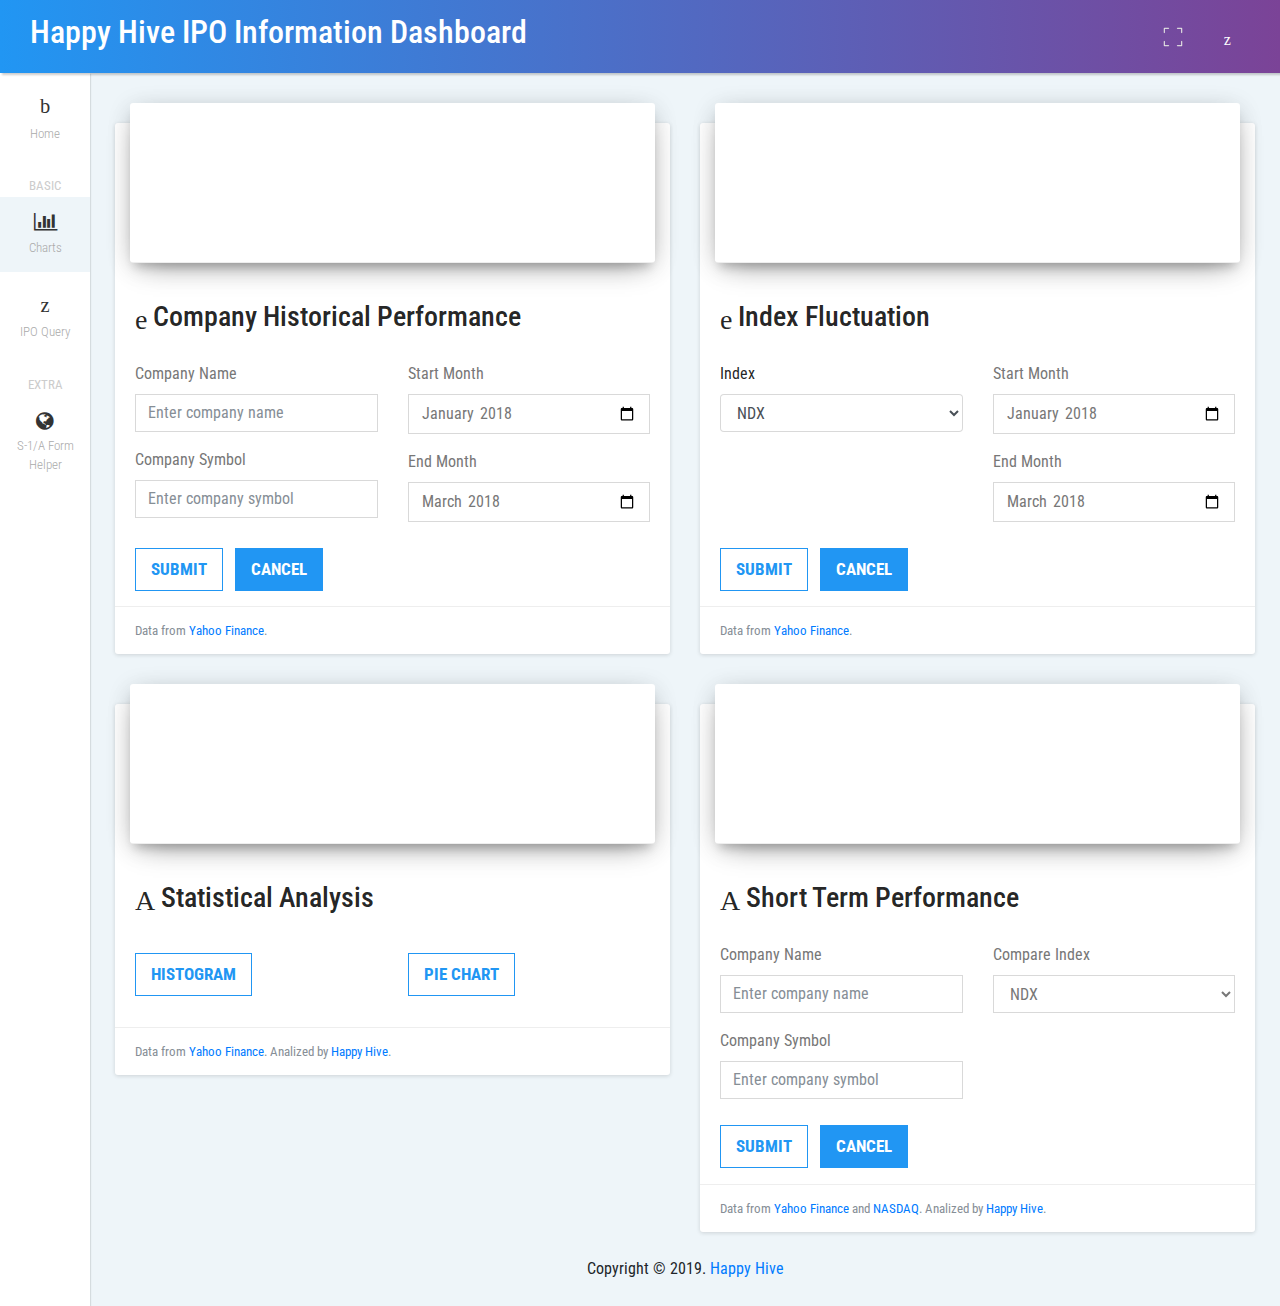
<file: chart.html>
<!DOCTYPE html>
<html>

<head>
    
    <meta charset="utf-8">
    <meta http-equiv="X-UA-Compatible" content="IE=edge">
    <meta name="description" content="">
    <meta name="viewport" content="width=device-width, initial-scale=1">
    <meta name="robots" content="all,follow">

    <title>Charts </title>
    <link rel="shortcut icon" href="img/happy-icon.jpg">
    
    <!-- global stylesheets -->
    <link href="https://fonts.googleapis.com/css?family=Roboto+Condensed" rel="stylesheet">
    <link rel="stylesheet" href="css/bootstrap.min.css">
    <link rel="stylesheet" href="font-awesome-4.7.0/css/font-awesome.min.css">
    <link rel="stylesheet" href="css/font-icon-style.css">
    <link rel="stylesheet" href="css/style.default.css" id="theme-stylesheet">

    <!-- Core stylesheets -->
    <link rel="stylesheet" href="css/ui-elements/card.css">
    <link rel="stylesheet" href="css/style.css">
</head>

<body> 

<!--====================================================
                         MAIN NAVBAR
======================================================-->        
    <header class="header">
        <nav class="navbar navbar-expand-lg ">
            <div class="search-box">
                <button class="dismiss"><i class="icon-close"></i></button>
                <form id="searchForm" action="#" role="search">
                    <input type="search" placeholder="Search Now" class="form-control">
                </form>
            </div>
            <div class="container-fluid ">
                <div class="navbar-holder d-flex align-items-center justify-content-between">
                    <div class="navbar-header">
                        <h2 href="index.html" style="float: left">
                            Happy Hive IPO Information Dashboard
                        </h2>
                    </div>
                </div>
                <ul class="nav-menu list-unstyled d-flex flex-md-row align-items-md-center">
                    <!-- Expand-->
                    <li class="nav-item d-flex align-items-center full_scr_exp"><a class="nav-link" href="#"><img src="img/expand.png" onclick="toggleFullScreen(document.body)" class="img-fluid" alt=""></a></li>
                    <!-- Search-->
                    <li class="nav-item d-flex align-items-center"><a id="search" class="nav-link" href="#"><i class="icon-search"></i></a></li>
                </ul> 
            </div>
        </nav>
    </header>

<!--====================================================
                        PAGE CONTENT
======================================================-->
    <div class="page-content d-flex align-items-stretch">

        <!--***** SIDE NAVBAR *****-->
        <nav class="side-navbar shrinked">
            
            <!-- Sidebar Navidation Menus-->
            <ul class="list-unstyled">
                <li> <a href="index.html"><i class="icon-home"></i>Home</a></li>
            </ul>
            <span class="heading">Basic</span>
            <ul class="list-unstyled">
                <li class="active"> <a href="chart.html"> <i class="fa fa-bar-chart"></i>Charts </a></li>
                <li> <a href="IPOQuery.html"> <i class="icon-search"></i>IPO Query </a></li> 
            </ul>
            <span class="heading">Extra</span>
            <ul class="list-unstyled"> 
                <li><a href="S1FormHelper.html"><i class="fa fa-globe"></i>S-1/A Form Helper </a></li>
            </ul>
        </nav>

        <div class="content-inner active">
            
            <!--***** REPORT-1 *****-->     
            <div class="row" id="report1">
                
                <!--Stock Historical performance-->
                <div class="col-md-6">
                    <div class="card card-c1">
                        <div id="chart3_container" class="card-header card-chart" data-background-color="orange">
                            <!--
                            <canvas class="ct-chart" id="myChart3" height="250"></canvas>
                            -->
                        </div>
                        <div class="card-content">
                            <br>
                            <h3 class="title"><i class="icon-presentation"></i> Company Historical Performance</h3>
                            <br>
                            <form>
                                <div class="row">
                                    <div class="col-md-6">
                                        <div class="form-group">
                                            <label for="companyNameChart3">Company Name</label>
                                            <input type="companyNameChart3" class="form-control" id="companyNameChart3" placeholder="Enter company name">
                                        </div>
                                        <div class="form-group">
                                            <label for="companySymbolChart3">Company Symbol</label>
                                            <input type="companySymbolChart3" class="form-control" id="companySymbolChart3" placeholder="Enter company symbol">
                                        </div>         
                                    </div>
                                    <div class="col-md-6">
                                        <div class="form-group">
                                            <label for="startMonthChart3">Start Month</label>
                                            <input class="form-control" type="month" value="2018-01" id="startMonthChart3">
                                        </div>
                                        <div class="form-group">
                                            <label for="endMonthChart3">End Month</label>
                                            <input class="form-control" type="month" value="2018-03" id="endMonthChart3">
                                        </div>
                                    </div>
                                </div> 
                                <button type="button" class="btn btn-general btn-blue mr-2" onclick="checkFormChart3()">Submit</button>  
                                <button type="reset" class="btn btn-general btn-white">Cancel</button>
                            </form>
                        </div>
                        <div class="card-footer">
                            <div id="txtHint">
                                <small class="form-text text-muted">
                                    Data from <a href="https://finance.yahoo.com/" target="_blank">Yahoo Finance</a>.
                                </small>
                            </div>
                        </div>
                    </div>
                </div>
                
                <!--index chart-->
                <div class="col-md-6">
                    <div class="card card-c1">
                        <div id="chart1_container" class="card-header card-chart" data-background-color="orange">
                            <!--
                            <canvas class="ct-chart" id="myChart1" height="250"></canvas>
                            -->
                        </div>
                        <div class="card-content">
                            <br>
                            <h3 class="title"><i class="icon-presentation"></i> Index Fluctuation</h3>
                            <br>
                            <form>
                                <div class="row">
                                    <div class="col-md-6">
                                        <label for="chooseIndexChart1">Index</label>
                                        <select class="form-control" id="chooseIndexChart1">
                                            <option value="NDX">NDX</option>
                                            <option value="GSPC">GSPC</option>
                                            <option value="Both">Both</option>
                                        </select> 
                                    </div>
                                    <div class="col-md-6">
                                        <div class="form-group">
                                            <label for="startMonthChart1">Start Month</label>
                                            <input class="form-control" type="month" value="2018-01" id="startMonthChart1">
                                        </div>
                                        <div class="form-group">
                                            <label for="endMonthChart1">End Month</label>
                                            <input class="form-control" type="month" value="2018-03" id="endMonthChart1">
                                        </div>
                                    </div>
                                </div> 
                                <button type="button" class="btn btn-general btn-blue mr-2" onclick="checkFormChart1()">Submit</button>  
                                <button type="reset" class="btn btn-general btn-white">Cancel</button>
                            </form>
                        </div>
                        <div class="card-footer">
                            <div id="txtHint">
                                <small class="form-text text-muted">
                                    Data from <a href="https://finance.yahoo.com/" target="_blank">Yahoo Finance</a>.
                                </small>
                            </div>
                        </div>
                    </div>
                </div>
                
            </div>
            
            <!--***** REPORT-2 *****-->     
            <div class="row" id="report2">
                
                <!--static charts-->
                <div class="col-md-6">
                    <div class="card card-c1">
                        <div class="card-header card-chart" data-background-color="orange" id="staticChart_container">
                            <!--
                            <canvas class="ct-chart" id="staticChart" height="250"></canvas>
                            -->
                        </div>
                        <div class="card-content">
                            <br>
                            <h3 class="title"><i class="icon-page"></i> Statistical Analysis</h3>
                            <br>
                            
                            <div class="row">
                                <div class="col-md-6">
                                    <div class="form-group">
                                        <button type="button" class="btn btn-general btn-blue mr-2" id="HistogramChart" onclick="drawGroupedBarChart()">Histogram</button>   
                                    </div>       
                                </div>
                                <div class="col-md-6">
                                    <div class="form-group">
                                        <button type="button" class="btn btn-general btn-blue mr-2" id="PieChart" onclick="drawPieChart()">Pie Chart</button> 
                                    </div>
                                </div>
                            </div> 
                            
                        </div>
                        <div class="card-footer">
                            <div id="txtHint">
                                <small class="form-text text-muted">
                                    Data from <a href="https://finance.yahoo.com/" target="_blank">Yahoo Finance</a>. Analized by <a href="index.html" target="_blank">Happy Hive</a>.
                                </small>
                            </div>
                        </div>
                    </div>
                </div>
                
                <!--short term performance chart-->
                <div class="col-md-6">
                    <div class="card card-c1">
                        <div class="card-header card-chart" id="chart2_container" data-background-color="orange">
                            <!--
                            <canvas class="ct-chart" id="myChart2" height="250"></canvas>
                            -->
                        </div>
                        <div class="card-content">
                            <br>
                            <h3 class="title"><i class="icon-page"></i> Short Term Performance</h3>
                            <br>
                            <form>
                                <div class="row">
                                    <div class="col-md-6">
                                        <div class="form-group">
                                            <label for="companyNameChart2">Company Name</label>
                                            <input type="companyNameChart2" class="form-control" id="companyNameChart2" placeholder="Enter company name">
                                        </div>
                                        <div class="form-group">
                                            <label for="companySymbolChart2">Company Symbol</label>
                                            <input type="companySymbolChart2" class="form-control" id="companySymbolChart2" placeholder="Enter company symbol">
                                        </div>         
                                    </div>
                                    <div class="col-md-6">
                                        <div class="form-group">
                                            <label for="chooseIndexChart2">Compare Index</label>
                                            <select class="form-control" id="chooseIndexChart2">
                                                <option value="NDX">NDX</option>
                                                <option value="GSPC">GSPC</option>
                                                <option value="Both">Both</option>
                                            </select>
                                        </div>
                                    </div>
                                </div> 
                                <button type="button" class="btn btn-general btn-blue mr-2" onclick="checkFormChart2()">Submit</button>  
                                <button type="reset" class="btn btn-general btn-white">Cancel</button>
                            </form>
                            <div class="row">
                                <div class="col-md-12" id="resultTable_container">
                                    
                                </div>
                            </div>
                        </div>
                        <div class="card-footer">
                            <div id="txtHint">
                                <small class="form-text text-muted">
                                    Data from <a href="https://finance.yahoo.com/" target="_blank">Yahoo Finance</a> and <a href="https://www.nasdaq.com/" target="_blank">NASDAQ</a>. Analized by <a href="index.html" target="_blank">Happy Hive</a>.
                                </small>
                            </div>
                        </div>
                    </div>
                </div>
                
            </div>
 
            <!--***** FOOTER *****-->    
            <div class="row">
                <center style="width: 100%">Copyright © 2019. <a href="index.html">Happy Hive</a></center>
            </div>
        </div>
    </div> 

    <!--Global Javascript -->
    <script src="js/jquery.min.js"></script>
    <script src="js/popper/popper.min.js"></script>
    <script src="js/tether.min.js"></script>
    <script src="js/bootstrap.min.js"></script>
    <script src="js/jquery.cookie.js"></script>
    <script src="js/jquery.validate.min.js"></script> 
    <script src="js/chart.min.js"></script> 
    <script src="js/front.js"></script> 
    
    <!--Core Javascript -->
    <script src="js/mychart.js"></script>
    <script src="js/myStaticCharts.js"></script>
    
</body>

</html>
</file>
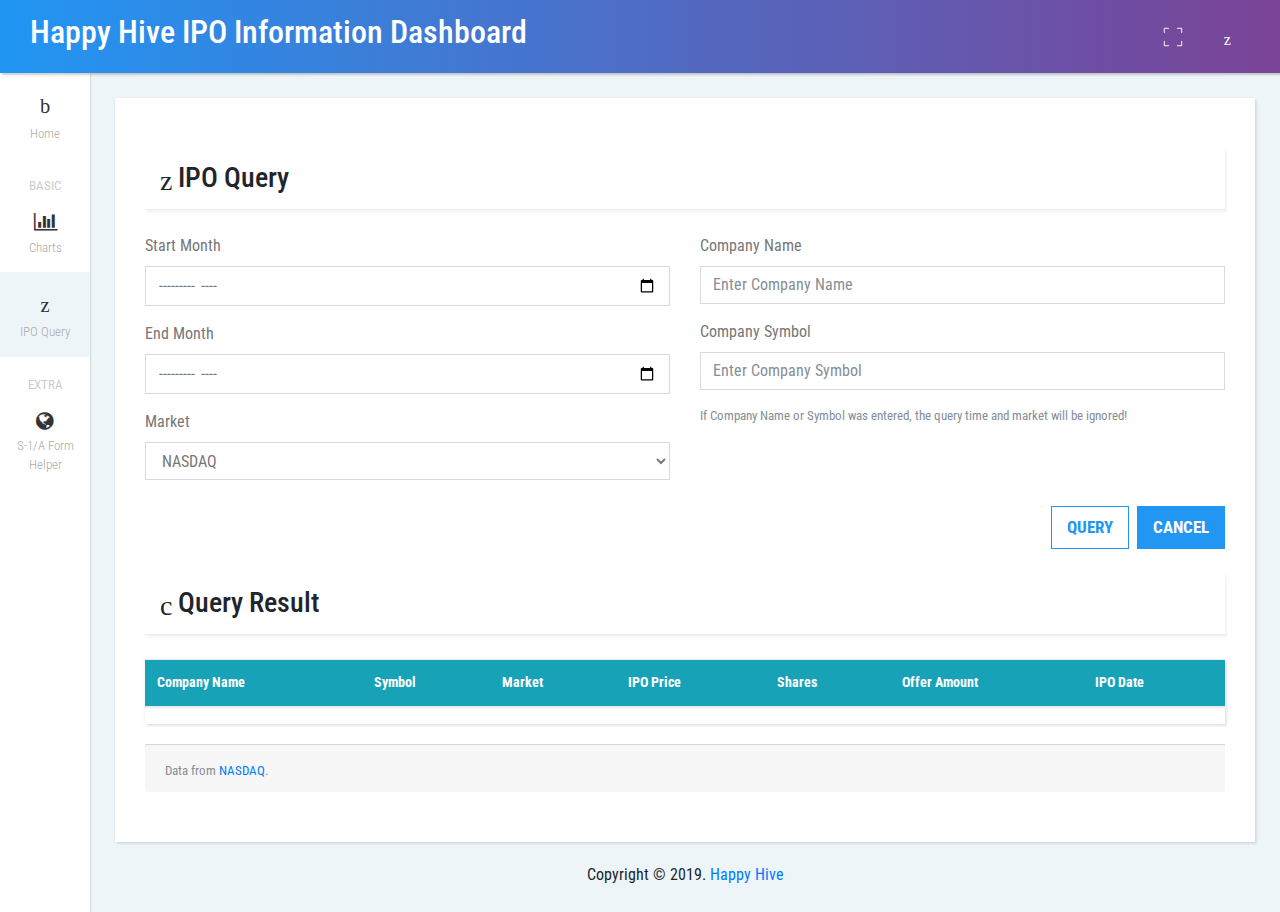
<file: IPOQuery.html>
<!DOCTYPE html>
<html>

<head>
    
    <meta charset="utf-8">
    <meta http-equiv="X-UA-Compatible" content="IE=edge">
    <meta name="description" content="">
    <meta name="viewport" content="width=device-width, initial-scale=1">
    <meta name="robots" content="all,follow">

    <title>IPO Query</title>
    <link rel="shortcut icon" href="img/happy-icon.jpg">
    
    <!-- global stylesheets -->
    <link href="https://fonts.googleapis.com/css?family=Roboto+Condensed" rel="stylesheet">
    <link rel="stylesheet" href="css/bootstrap.min.css">
    <link rel="stylesheet" href="font-awesome-4.7.0/css/font-awesome.min.css">
    <link rel="stylesheet" href="css/font-icon-style.css">
    <link rel="stylesheet" href="css/style.default.css" id="theme-stylesheet">

    <!-- Core stylesheets -->
    <link rel="stylesheet" href="css/form.css">
</head>

<body> 
<!--====================================================
                         MAIN NAVBAR
======================================================-->        
    <header class="header">
        <nav class="navbar navbar-expand-lg ">
            <div class="search-box">
                <button class="dismiss"><i class="icon-close"></i></button>
                <form id="searchForm" action="#" role="search">
                    <input type="search" placeholder="Search Now" class="form-control">
                </form>
            </div>
            <div class="container-fluid ">
                <div class="navbar-holder d-flex align-items-center justify-content-between">
                    <div class="navbar-header">
                        <h2 href="index.html" style="float: left">
                            Happy Hive IPO Information Dashboard
                        </h2>
                    </div>
                </div>
                <ul class="nav-menu list-unstyled d-flex flex-md-row align-items-md-center">
                    <!-- Expand-->
                    <li class="nav-item d-flex align-items-center full_scr_exp"><a class="nav-link" href="#"><img src="img/expand.png" onclick="toggleFullScreen(document.body)" class="img-fluid" alt=""></a></li>
                    <!-- Search-->
                    <li class="nav-item d-flex align-items-center"><a id="search" class="nav-link" href="#"><i class="icon-search"></i></a></li>
                </ul> 
            </div>
        </nav>
    </header>

<!--====================================================
                        PAGE CONTENT
======================================================-->
    <div class="page-content d-flex align-items-stretch">

        <!--***** SIDE NAVBAR *****-->
        <nav class="side-navbar shrinked">
            
            <!-- Sidebar Navidation Menus-->
            <ul class="list-unstyled">
                <li> <a href="index.html"><i class="icon-home"></i>Home</a></li>
            </ul>
            <span class="heading">Basic</span>
            <ul class="list-unstyled">
                <li> <a href="chart.html"> <i class="fa fa-bar-chart"></i>Charts </a></li>
                <li class="active"> <a href="IPOQuery.html"> <i class="icon-search"></i>IPO Query </a></li> 
            </ul>
            <span class="heading">Extra</span>
            <ul class="list-unstyled"> 
                <li><a href="S1FormHelper.html"><i class="fa fa-globe"></i>S-1/A Form Helper </a></li>
            </ul>
        </nav>

        <div class="content-inner active">
            
            <!--***** USER INFO *****-->
            <div class="card form" id="form1">
                <div class="card-header">
                    <h3><i class="icon-search"></i> IPO Query</h3>
                </div>
                <br>
                <form>
                    <div class="row">
                        <div class="col-md-6">
                            <div class="form-group">
                                <label for="startMonth">Start Month</label>
                                <input class="form-control" type="month" value="" id="startMonth">
                            </div>
                            <div class="form-group">
                                <label for="endMonth">End Month</label>
                                <input class="form-control" type="month" value="" id="endMonth">
                            </div>
                            <div class="form-group">
                                <label for="name">Market</label>
                                <select class="form-control" id="market">
                                    <option value="NASDAQ">NASDAQ</option>
                                    <option value="NASDAQ Capital">NASDAQ Capital</option>
                                    <option value="NASDAQ Global">NASDAQ Global</option>
                                    <option value="NASDAQ Global Select">NASDAQ Global Select</option>
                                    <option value="NYSE">NYSE</option>
                                    <option value="NYSE MKT">NYSE MKT</option>
                                    <option value="NYSE Arca">NYSE Arca</option>
                                    <option value="All">All Markets</option>
                                </select>
                            </div>
                        </div>
                        <div class="col-md-6"> 
                            <div class="form-group">
                                <label for="companyName">Company Name</label>
                                <input type="companyName" class="form-control" id="companyName" placeholder="Enter Company Name">
                            </div> 
                            <div class="form-group">
                                <label for="companySymbol">Company Symbol</label>
                                <input type="companySymbol" class="form-control" id="companySymbol" placeholder="Enter Company Symbol">
                            </div>
                            <small class="form-text text-muted">If Company Name or Symbol was entered, the query time and market will be ignored!</small>
                        </div>
                    </div> 
                    <button type="reset" class="btn btn-general btn-white" style="float: right">Cancel</button> 
                    <button type="button" class="btn btn-general btn-blue mr-2" style="float: right" onclick="checkForm()">Query</button>  
                </form>
                <br>
                <div class="card-header">
                    <h3><i class="icon-list"></i> Query Result</h3>
                </div>
                <div class="row mt-4">
                    <div class="col-md-12">
                        <div class="card card-c2">
                            <table id="info_table" class="table table-hover">
                                <thead>
                                    <tr class="bg-info text-white">
                                        <th>Company Name</th>
                                        <th>Symbol</th>
                                        <th>Market</th> 
                                        <th>IPO Price</th>
                                        <th>Shares</th>
                                        <th>Offer Amount</th>
                                        <th>IPO Date</th>
                                    </tr>
                                </thead>
                                <tbody id="query_result">
                                </tbody>
                            </table>
                        </div>
                    </div>
                </div> 
                <div class="card-footer">
                    <div id="txtHint">
                        <small class="form-text text-muted">
                            Data from <a href="https://www.nasdaq.com/" target="_blank">NASDAQ</a>.
                        </small>
                    </div>
                </div>
            </div>
            <!--***** REPORT-2 *****-->     
            <div class="row" id="report2">
                <div class="col-md-12">
                    
                </div>
            </div>
            
            <!--***** FOOTER *****-->    
            <div class="row">
                <center style="width: 100%">Copyright © 2019. <a href="index.html">Happy Hive</a></center>
            </div>
        </div>
    </div> 

    <!--Global Javascript -->
    <script src="js/jquery.min.js"></script>
    <script src="js/popper/popper.min.js"></script>
    <script src="js/tether.min.js"></script>
    <script src="js/bootstrap.min.js"></script>
    <script src="js/jquery.cookie.js"></script>
    <script src="js/jquery.validate.min.js"></script> 
    <script src="js/chart.min.js"></script> 
    <script src="js/front.js"></script> 

    <!--Core Javascript -->
    <script src="js/myIPOQuery.js"></script>
    
</body>

</html>
</file>
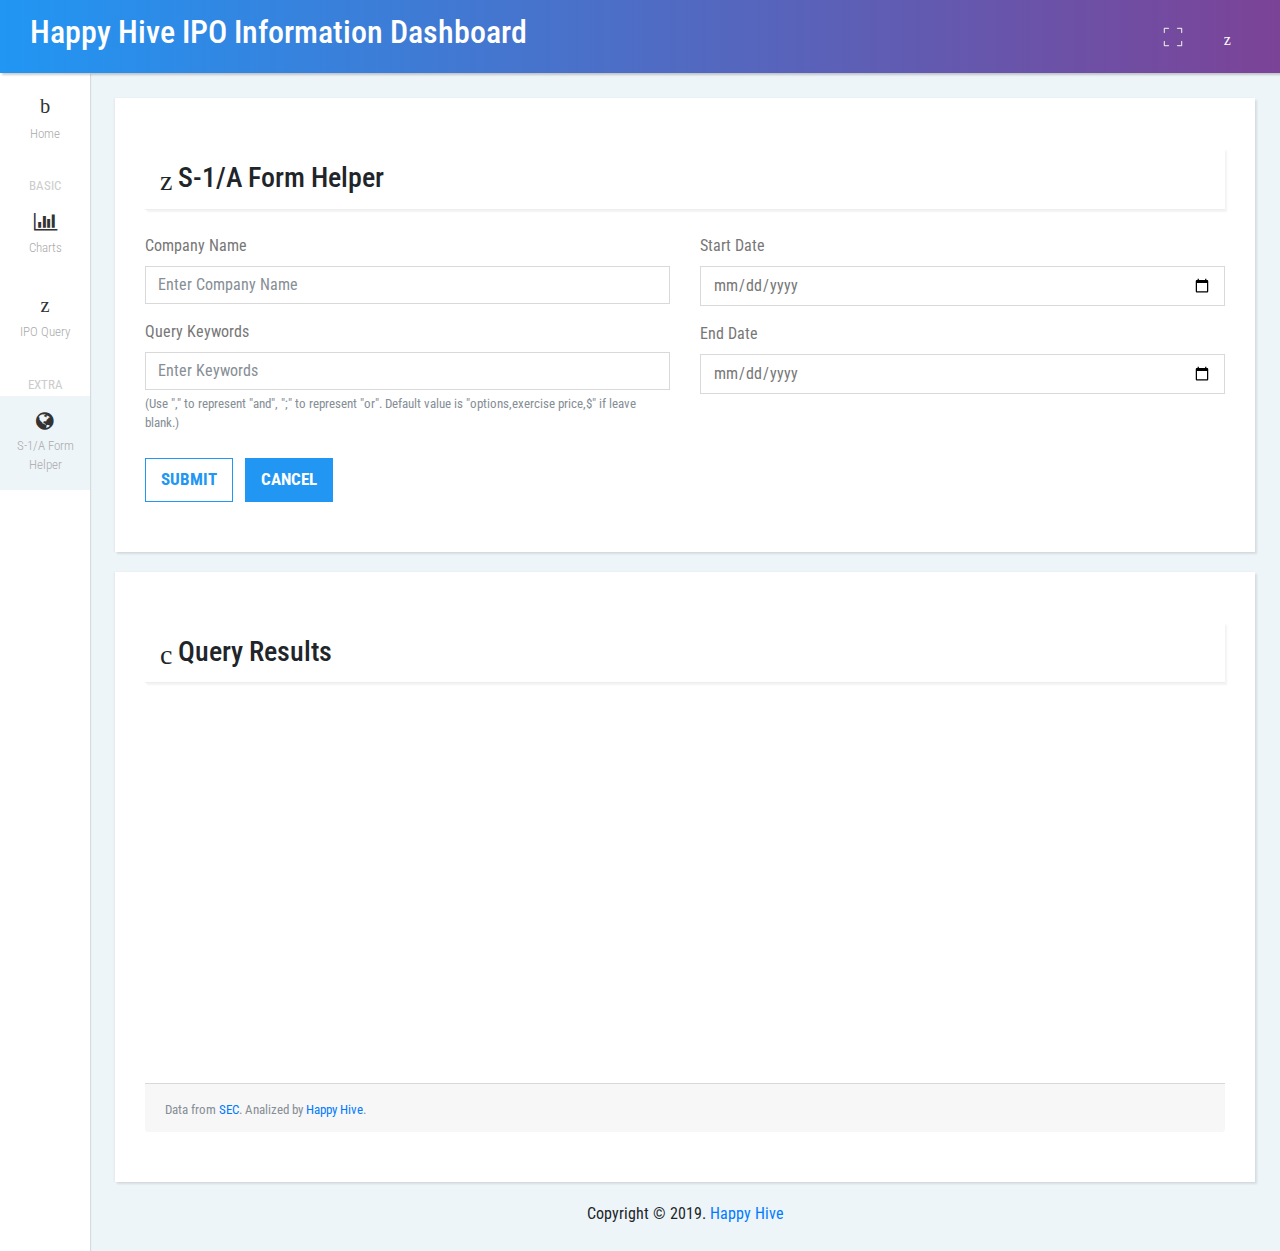
<file: S1FormHelper.html>
<!DOCTYPE html>
<html>

<head>
    
    <meta charset="utf-8">
    <meta http-equiv="X-UA-Compatible" content="IE=edge">
    <meta name="description" content="">
    <meta name="viewport" content="width=device-width, initial-scale=1">
    <meta name="robots" content="all,follow">

    <title>S-1/A Form Helper</title>
    <link rel="shortcut icon" href="img/happy-icon.jpg">
    
    <!-- global stylesheets -->
    <link href="https://fonts.googleapis.com/css?family=Roboto+Condensed" rel="stylesheet">
    <link rel="stylesheet" href="css/bootstrap.min.css">
    <link rel="stylesheet" href="font-awesome-4.7.0/css/font-awesome.min.css">
    <link rel="stylesheet" href="css/font-icon-style.css">
    <link rel="stylesheet" href="css/style.default.css" id="theme-stylesheet">

    <!-- Core stylesheets -->
    <link rel="stylesheet" href="css/form.css">
    <link rel="stylesheet" href="css/ui-elements/card.css">
</head>

<body>
    
<!--====================================================
                         MAIN NAVBAR
======================================================-->        
    <header class="header">
        <nav class="navbar navbar-expand-lg ">
            <div class="search-box">
                <button class="dismiss"><i class="icon-close"></i></button>
                <form id="searchForm" action="#" role="search">
                    <input type="search" placeholder="Search Now" class="form-control">
                </form>
            </div>
            <div class="container-fluid ">
                <div class="navbar-holder d-flex align-items-center justify-content-between">
                    <div class="navbar-header">
                        <h2 href="index.html" style="float: left">
                            Happy Hive IPO Information Dashboard
                        </h2>
                    </div>
                </div>
                <ul class="nav-menu list-unstyled d-flex flex-md-row align-items-md-center">
                    <!-- Expand-->
                    <li class="nav-item d-flex align-items-center full_scr_exp"><a class="nav-link" href="#"><img src="img/expand.png" onclick="toggleFullScreen(document.body)" class="img-fluid" alt=""></a></li>
                    <!-- Search-->
                    <li class="nav-item d-flex align-items-center"><a id="search" class="nav-link" href="#"><i class="icon-search"></i></a></li>
                </ul> 
            </div>
        </nav>
    </header>

<!--====================================================
                    PAGE CONTENT
======================================================-->
    <div class="page-content d-flex align-items-stretch">
       
        <!--***** SIDE NAVBAR *****-->
        <nav class="side-navbar shrinked">
            
            <!-- Sidebar Navidation Menus-->
            <ul class="list-unstyled">
                <li> <a href="index.html"><i class="icon-home"></i>Home</a></li>
            </ul>
            <span class="heading">Basic</span>
            <ul class="list-unstyled">
                <li> <a href="chart.html"> <i class="fa fa-bar-chart"></i>Charts </a></li>
                <li> <a href="IPOQuery.html"> <i class="icon-search"></i>IPO Query </a></li> 
            </ul>
            <span class="heading">Extra</span>
            <ul class="list-unstyled"> 
                <li class="active"><a href="S1FormHelper.html"><i class="fa fa-globe"></i>S-1/A Form Helper </a></li>
            </ul>
        </nav>

        <div class="content-inner active">
            
            <div class="row">
                <div class="col-md-12">

                    <!--***** BASIC FORM *****-->
                    <div class="card form" id="form1">
                        <div class="card-header">
                            <h3><i class="icon-search"></i> S-1/A Form Helper</h3>
                        </div>
                        <br>
                        <form name="queryInfo">
                            <div class="row">
                                <div class="col-md-6">
                                    <div class="form-group">
                                        <label for="cname">Company Name</label>
                                        <input type="cname" class="form-control" id="cname" name="cname" placeholder="Enter Company Name">
                                    </div>
                                    <div class="form-group">
                                        <label for="kw">Query Keywords</label>
                                        <input type="kw" class="form-control" id="kw" name="kw" placeholder="Enter Keywords">
                                        <small id="kwHelp" class="form-text text-muted">(Use "," to represent "and", ";" to represent "or". Default value is "options,exercise price,$" if leave blank.)</small>
                                    </div>      
                                </div>
                                <div class="col-md-6">
                                    <div class="form-group">
                                        <label for="startdate">Start Date</label>
                                        <input class="form-control" type="date" value="" id="startdate" name="startdate">
                                    </div>
                                    <div class="form-group">
                                        <label for="enddate">End Date</label>
                                        <input class="form-control" type="date" value="" id="enddate" name="enddate">
                                    </div>
                                </div>
                            </div> 
                            <button type="button" class="btn btn-general btn-blue mr-2" onclick="submitQuery()">Submit</button>  
                            <button type="reset" class="btn btn-general btn-white">Cancel</button>
                        </form>
                    </div>
                    <div class="card form" id="form2">
                        <div class="card-header">
                            <h3><i class="icon-list"></i> Query Results</h3>
                        </div>
                        <div class="row">
                            <div class="col-md-12" id="QresultContainer" style="overflow-y:scroll; height: 400px;">
                            </div>
                        </div>
                        <div class="card-footer">
                            <div id="txtHint">
                                <small class="form-text text-muted">
                                    Data from <a href="https://www.sec.gov/" target="_blank">SEC</a>. Analized by <a href="index.html" target="_blank">Happy Hive</a>.
                                </small>
                            </div>
                        </div>
                    </div>
                </div>
            </div>
            
            <!--***** FOOTER *****-->    
            <div class="row">
                <center style="width: 100%">Copyright © 2019. <a href="index.html">Happy Hive</a></center>
            </div>
        </div>
    </div>

    <!--Global Javascript -->
    <script src="js/jquery.min.js"></script>
    <script src="js/popper/popper.min.js"></script>
    <script src="js/tether.min.js"></script>
    <script src="js/bootstrap.min.js"></script>
    <script src="js/jquery.cookie.js"></script>
    <script src="js/jquery.validate.min.js"></script>
    <script src="js/chart.min.js"></script> 
    <script src="js/front.js"></script> 
    <script src="js/mySEChelper.js"></script> 
    <!--Core Javascript -->
</body>

</html>
</file>
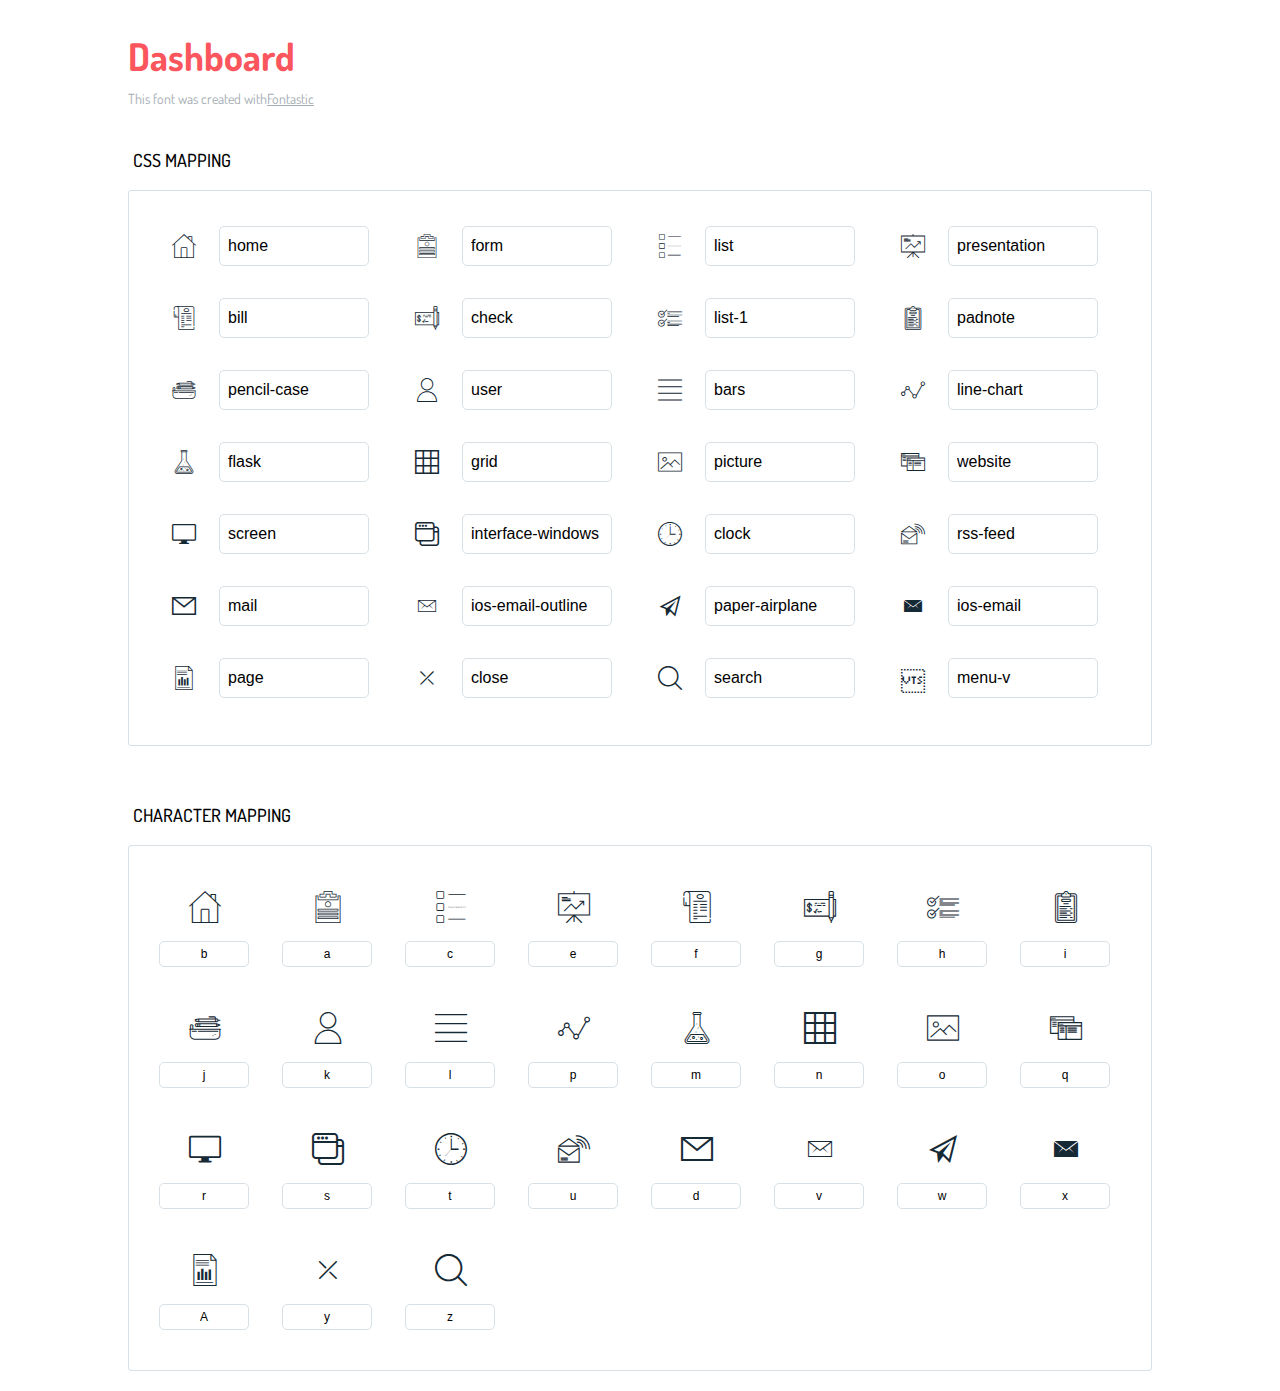
<file: icons-reference/icons-reference.html>
<!DOCTYPE html>
<html lang="en">
  <head>
    <meta charset="utf-8">
    <meta http-equiv="X-UA-Compatible" content="IE=edge,chrome=1">
    <meta name="viewport" content="width=device-width,initial-scale=1">
    <title>Font Reference - Dashboard</title>
    <link href="http://fonts.googleapis.com/css?family=Dosis:400,500,700" rel="stylesheet" type="text/css">
    <link rel="stylesheet" href="styles.css">
    <style type="text/css">html,body,div,span,applet,object,iframe,h1,h2,h3,h4,h5,h6,p,blockquote,pre,a,abbr,acronym,address,big,cite,code,del,dfn,em,img,ins,kbd,q,s,samp,small,strike,strong,sub,sup,tt,var,dl,dt,dd,ol,ul,li,fieldset,form,label,legend,table,caption,tbody,tfoot,thead,tr,th,td{margin:0;padding:0;border:0;outline:0;font-weight:inherit;font-style:inherit;font-family:inherit;font-size:100%;vertical-align:baseline}body{line-height:1;color:#000;background:#fff}ol,ul{list-style:none}table{border-collapse:separate;border-spacing:0;vertical-align:middle}caption,th,td{text-align:left;font-weight:normal;vertical-align:middle}a img{border:none}*{-webkit-box-sizing:border-box;-moz-box-sizing:border-box;box-sizing:border-box}body{font-family:'Dosis','Tahoma',sans-serif}.container{margin:15px auto;width:80%}h1{margin:40px 0 20px;font-weight:700;font-size:38px;line-height:32px;color:#fb565e}h2{font-size:18px;padding:0 0 21px 5px;margin:45px 0 0 0;text-transform:uppercase;font-weight:500}.small{font-size:14px;color:#a5adb4;}.small a{color:#a5adb4;}.small a:hover{color:#fb565e}.glyphs.character-mapping{margin:0 0 20px 0;padding:20px 0 20px 30px;color:rgba(0,0,0,0.5);border:1px solid #d8e0e5;-webkit-border-radius:3px;border-radius:3px;}.glyphs.character-mapping li{margin:0 30px 20px 0;display:inline-block;width:90px}.glyphs.character-mapping .icon{margin:10px 0 10px 15px;padding:15px;position:relative;width:55px;height:55px;color:#162a36 !important;overflow:hidden;-webkit-border-radius:3px;border-radius:3px;font-size:32px;}.glyphs.character-mapping .icon svg{fill:#000}.glyphs.character-mapping input{margin:0;padding:5px 0;line-height:12px;font-size:12px;display:block;width:100%;border:1px solid #d8e0e5;-webkit-border-radius:5px;border-radius:5px;text-align:center;outline:0;}.glyphs.character-mapping input:focus{border:1px solid #fbde4a;-webkit-box-shadow:inset 0 0 3px #fbde4a;box-shadow:inset 0 0 3px #fbde4a}.glyphs.character-mapping input:hover{-webkit-box-shadow:inset 0 0 3px #fbde4a;box-shadow:inset 0 0 3px #fbde4a}.glyphs.css-mapping{margin:0 0 60px 0;padding:30px 0 20px 30px;color:rgba(0,0,0,0.5);border:1px solid #d8e0e5;-webkit-border-radius:3px;border-radius:3px;}.glyphs.css-mapping li{margin:0 30px 20px 0;padding:0;display:inline-block;overflow:hidden}.glyphs.css-mapping .icon{margin:0;margin-right:10px;padding:13px;height:50px;width:50px;color:#162a36 !important;overflow:hidden;float:left;font-size:24px}.glyphs.css-mapping input{margin:0;margin-top:5px;padding:8px;line-height:16px;font-size:16px;display:block;width:150px;height:40px;border:1px solid #d8e0e5;-webkit-border-radius:5px;border-radius:5px;background:#fff;outline:0;float:right;}.glyphs.css-mapping input:focus{border:1px solid #fbde4a;-webkit-box-shadow:inset 0 0 3px #fbde4a;box-shadow:inset 0 0 3px #fbde4a}.glyphs.css-mapping input:hover{-webkit-box-shadow:inset 0 0 3px #fbde4a;box-shadow:inset 0 0 3px #fbde4a}</style>
  </head>
  <body>
    <div class="container">
      <h1>Dashboard</h1>
      <p class="small">This font was created with<a href="http://fontastic.me/">Fontastic</a></p>
      <h2>CSS mapping</h2>
      <ul class="glyphs css-mapping">
        <li>
          <div class="icon icon-home"></div>
          <input type="text" readonly="readonly" value="home">
        </li>
        <li>
          <div class="icon icon-form"></div>
          <input type="text" readonly="readonly" value="form">
        </li>
        <li>
          <div class="icon icon-list"></div>
          <input type="text" readonly="readonly" value="list">
        </li>
        <li>
          <div class="icon icon-presentation"></div>
          <input type="text" readonly="readonly" value="presentation">
        </li>
        <li>
          <div class="icon icon-bill"></div>
          <input type="text" readonly="readonly" value="bill">
        </li>
        <li>
          <div class="icon icon-check"></div>
          <input type="text" readonly="readonly" value="check">
        </li>
        <li>
          <div class="icon icon-list-1"></div>
          <input type="text" readonly="readonly" value="list-1">
        </li>
        <li>
          <div class="icon icon-padnote"></div>
          <input type="text" readonly="readonly" value="padnote">
        </li>
        <li>
          <div class="icon icon-pencil-case"></div>
          <input type="text" readonly="readonly" value="pencil-case">
        </li>
        <li>
          <div class="icon icon-user"></div>
          <input type="text" readonly="readonly" value="user">
        </li>
        <li>
          <div class="icon icon-bars"></div>
          <input type="text" readonly="readonly" value="bars">
        </li>
        <li>
          <div class="icon icon-line-chart"></div>
          <input type="text" readonly="readonly" value="line-chart">
        </li>
        <li>
          <div class="icon icon-flask"></div>
          <input type="text" readonly="readonly" value="flask">
        </li>
        <li>
          <div class="icon icon-grid"></div>
          <input type="text" readonly="readonly" value="grid">
        </li>
        <li>
          <div class="icon icon-picture"></div>
          <input type="text" readonly="readonly" value="picture">
        </li>
        <li>
          <div class="icon icon-website"></div>
          <input type="text" readonly="readonly" value="website">
        </li>
        <li>
          <div class="icon icon-screen"></div>
          <input type="text" readonly="readonly" value="screen">
        </li>
        <li>
          <div class="icon icon-interface-windows"></div>
          <input type="text" readonly="readonly" value="interface-windows">
        </li>
        <li>
          <div class="icon icon-clock"></div>
          <input type="text" readonly="readonly" value="clock">
        </li>
        <li>
          <div class="icon icon-rss-feed"></div>
          <input type="text" readonly="readonly" value="rss-feed">
        </li>
        <li>
          <div class="icon icon-mail"></div>
          <input type="text" readonly="readonly" value="mail">
        </li>
        <li>
          <div class="icon icon-ios-email-outline"></div>
          <input type="text" readonly="readonly" value="ios-email-outline">
        </li>
        <li>
          <div class="icon icon-paper-airplane"></div>
          <input type="text" readonly="readonly" value="paper-airplane">
        </li>
        <li>
          <div class="icon icon-ios-email"></div>
          <input type="text" readonly="readonly" value="ios-email">
        </li>
        <li>
          <div class="icon icon-page"></div>
          <input type="text" readonly="readonly" value="page">
        </li>
        <li>
          <div class="icon icon-close"></div>
          <input type="text" readonly="readonly" value="close">
        </li>
        <li>
          <div class="icon icon-search"></div>
          <input type="text" readonly="readonly" value="search">
        </li> 
        <li> 
          <div class="icon icon-ellipsis-v"></div>
          <input type="text" readonly="readonly" value="menu-v">
        </li>
      </ul>
      <h2>Character mapping</h2>
      <ul class="glyphs character-mapping">
        <li>
          <div data-icon="b" class="icon"></div>
          <input type="text" readonly="readonly" value="b">
        </li>
        <li>
          <div data-icon="a" class="icon"></div>
          <input type="text" readonly="readonly" value="a">
        </li>
        <li>
          <div data-icon="c" class="icon"></div>
          <input type="text" readonly="readonly" value="c">
        </li>
        <li>
          <div data-icon="e" class="icon"></div>
          <input type="text" readonly="readonly" value="e">
        </li>
        <li>
          <div data-icon="f" class="icon"></div>
          <input type="text" readonly="readonly" value="f">
        </li>
        <li>
          <div data-icon="g" class="icon"></div>
          <input type="text" readonly="readonly" value="g">
        </li>
        <li>
          <div data-icon="h" class="icon"></div>
          <input type="text" readonly="readonly" value="h">
        </li>
        <li>
          <div data-icon="i" class="icon"></div>
          <input type="text" readonly="readonly" value="i">
        </li>
        <li>
          <div data-icon="j" class="icon"></div>
          <input type="text" readonly="readonly" value="j">
        </li>
        <li>
          <div data-icon="k" class="icon"></div>
          <input type="text" readonly="readonly" value="k">
        </li>
        <li>
          <div data-icon="l" class="icon"></div>
          <input type="text" readonly="readonly" value="l">
        </li>
        <li>
          <div data-icon="p" class="icon"></div>
          <input type="text" readonly="readonly" value="p">
        </li>
        <li>
          <div data-icon="m" class="icon"></div>
          <input type="text" readonly="readonly" value="m">
        </li>
        <li>
          <div data-icon="n" class="icon"></div>
          <input type="text" readonly="readonly" value="n">
        </li>
        <li>
          <div data-icon="o" class="icon"></div>
          <input type="text" readonly="readonly" value="o">
        </li>
        <li>
          <div data-icon="q" class="icon"></div>
          <input type="text" readonly="readonly" value="q">
        </li>
        <li>
          <div data-icon="r" class="icon"></div>
          <input type="text" readonly="readonly" value="r">
        </li>
        <li>
          <div data-icon="s" class="icon"></div>
          <input type="text" readonly="readonly" value="s">
        </li>
        <li>
          <div data-icon="t" class="icon"></div>
          <input type="text" readonly="readonly" value="t">
        </li>
        <li>
          <div data-icon="u" class="icon"></div>
          <input type="text" readonly="readonly" value="u">
        </li>
        <li>
          <div data-icon="d" class="icon"></div>
          <input type="text" readonly="readonly" value="d">
        </li>
        <li>
          <div data-icon="v" class="icon"></div>
          <input type="text" readonly="readonly" value="v">
        </li>
        <li>
          <div data-icon="w" class="icon"></div>
          <input type="text" readonly="readonly" value="w">
        </li>
        <li>
          <div data-icon="x" class="icon"></div>
          <input type="text" readonly="readonly" value="x">
        </li>
        <li>
          <div data-icon="A" class="icon"></div>
          <input type="text" readonly="readonly" value="A">
        </li>
        <li>
          <div data-icon="y" class="icon"></div>
          <input type="text" readonly="readonly" value="y">
        </li>
        <li>
          <div data-icon="z" class="icon"></div>
          <input type="text" readonly="readonly" value="z">
        </li>
      </ul>
    </div>
    <script>(function() {
  var glyphs, i, len, ref;

  ref = document.getElementsByClassName('glyphs');
  for (i = 0, len = ref.length; i < len; i++) {
    glyphs = ref[i];
    glyphs.addEventListener('click', function(event) {
      if (event.target.tagName === 'INPUT') {
        return event.target.select();
      }
    });
  }

}).call(this);

    </script>
  </body>
</html>
</file>
<file: css/font-icon-style.css>
@charset "UTF-8";

/* dashboard */
@font-face {
  font-family: "dashboard";
  src:url("https://file.myfontastic.com/da58YPMQ7U5HY8Rb6UxkNf/fonts/1494891667.eot");
  src:url("https://file.myfontastic.com/da58YPMQ7U5HY8Rb6UxkNf/fonts/1494891667.eot?#iefix") format("embedded-opentype"),
    url("https://file.myfontastic.com/da58YPMQ7U5HY8Rb6UxkNf/fonts/1494891667.woff") format("woff"),
    url("https://file.myfontastic.com/da58YPMQ7U5HY8Rb6UxkNf/fonts/1494891667.ttf") format("truetype"),
    url("https://file.myfontastic.com/da58YPMQ7U5HY8Rb6UxkNf/fonts/1494891667.svg#1494891667") format("svg");
  font-weight: normal;
  font-style: normal;
}

[data-icon]:before {
  font-family: "dashboard" !important;
  content: attr(data-icon);
  font-style: normal !important;
  font-weight: normal !important;
  font-variant: normal !important;
  text-transform: none !important;
  speak: none;
  line-height: 1;
  -webkit-font-smoothing: antialiased;
  -moz-osx-font-smoothing: grayscale;
}

[class^="icon-"]:before,
[class*=" icon-"]:before {
  font-family: "dashboard" !important;
  font-style: normal !important;
  font-weight: normal !important;
  font-variant: normal !important;
  text-transform: none !important;
  speak: none;
  line-height: 1;
  -webkit-font-smoothing: antialiased;
  -moz-osx-font-smoothing: grayscale;
}

.icon-home:before {
  content: "\62";
}
.icon-form:before {
  content: "\61";
}
.icon-list:before {
  content: "\63";
}
.icon-presentation:before {
  content: "\65";
}
.icon-bill:before {
  content: "\66";
}
.icon-check:before {
  content: "\67";
}
.icon-list-1:before {
  content: "\68";
}
.icon-padnote:before {
  content: "\69";
}
.icon-pencil-case:before {
  content: "\6a";
}
.icon-user:before {
  content: "\6b";
}
.icon-bars:before {
  content: "\6c";
}
.icon-line-chart:before {
  content: "\70";
}
.icon-flask:before {
  content: "\6d";
}
.icon-grid:before {
  content: "\6e";
}
.icon-picture:before {
  content: "\6f";
}
.icon-website:before {
  content: "\71";
}
.icon-screen:before {
  content: "\72";
}
.icon-interface-windows:before {
  content: "\73";
}
.icon-clock:before {
  content: "\74";
}
.icon-rss-feed:before {
  content: "\75";
}
.icon-mail:before {
  content: "\64";
}
.icon-ios-email-outline:before {
  content: "\76";
}
.icon-paper-airplane:before {
  content: "\77";
}
.icon-ios-email:before {
  content: "\78";
}
.icon-page:before {
  content: "\41";
}
.icon-close:before {
  content: "\79";
}
.icon-search:before {
  content: "\7a";
}
</file>
<file: css/style.default.css>
/*
* ==========================================================
*     GENERAL STYLES
* ==========================================================
*/

body {
    font-family: 'Roboto Condensed', sans-serif;
    overflow-x: hidden;
}

a,
i,
span {
    display: inline-block;
    text-decoration: none;
    transition: all 0.3s;
}

a:hover,
a:focus,
i:hover,
i:focus,
span:hover,
span:focus {
    text-decoration: none;
}

ul {
    margin: 0;
    padding: 0;
} 

canvas {
    -webkit-user-select: none;
    -moz-user-select: none;
    -ms-user-select: none;
    -o-user-select: none;
    user-select: none;
}

.container-fluid {
    padding: 0px 30px;
}

@media (max-width: 576px) {
    .container-fluid {
        padding: 0 15px;
    }
}

header.page-header {
    padding: 20px 0;
}

table {
    font-size: 0.9em;
    color: #666;
}

.card-close {
    position: absolute;
    top: 15px;
    right: 15px;
}

.card-close .dropdown-toggle {
    color: #999;
    background: none;
    border: none;
}

.card-close .dropdown-toggle:after {
    display: none;
}

.card-close .dropdown-menu {
    border: none;
    min-width: auto;
    font-size: 0.9em;
    border-radius: 0;
    transform: translateX(calc(-100% + 5px));
    box-shadow: 3px 3px 3px rgba(0, 0, 0, 0.1), -2px -2px 3px rgba(0, 0, 0, 0.1);
}

.card-close .dropdown-menu a {
    color: #999 !important;
}

.card-close .dropdown-menu a:hover {
    background: #2196F3;
    color: #fff !important;
}

.card-close .dropdown-menu a i {
    margin-right: 10px;
    transition: none;
}

.fa-ellipsis-v.men {
    font-size: 22px;
    color:#888;
}

.menu-sett-card {
    position: absolute; 
    right:0; 
    top: 5px;
}

.menu-sett-card ul.dropdown-menu.show {
    margin-top: -10px;
}

.menu-sett-card ul.dropdown-menu a.dropdown-item{
    color:#666;
}

.content-inner {
    padding:25px;
    width: calc(100% - 250px);
    background: #EEF5F9;
}

.content-inner.active {
    width: calc(100% - 90px);
}

.page-header {
    background: #fff;
    padding: 20px;
    box-shadow: 2px 2px 2px rgba(0, 0, 0, 0.1);
    position: relative;
    z-index: 99;
}

*[class*="icon-"] {
    transform: translateY(3px);
}

button,
input {
    outline: none !important;
}

.btn-general {
    background-color: transparent;
    text-align: center;
    border-width: 1px;
    border-radius: 0px;
    margin-top: 10px;
    font-size: 17px;
    padding: 10px 15px;
    font-weight: bold;
    text-transform: uppercase;
} 

.btn-blue {
    border-color: #2196f3;
    background: transparent;
    color: #2196f3;
}

.btn-blue:hover,
.btn-blue:focus {
    border-color: #2196f3;
    background-color: #2196f3;
    color: #fff;
    cursor: pointer;
}

.btn-white {
    border-color: #2196f3;
    background-color: #2196f3;
    color: #fff;
}

.btn-white:hover,
.btn-white:focus {
    background-color:transparent;
    color: #2196f3;
    border-color: #2196f3;
    cursor: pointer;
}

 .form-group {
    color:#777;
 }

 .form-group input,
 .form-group select{
    color:#777;
    border-radius: 0;
 }

.card {
    border-radius: 0;
    border: none;
    margin-bottom: 20px;
    box-shadow: 2px 2px 2px rgba(0, 0, 0, 0.1), -1px 0 2px rgba(0, 0, 0, 0.05);
}

.card-header {
    background: #fff;
    padding: 15px;
    border-bottom: 1px solid #eee;
    box-shadow: 2px 2px 2px rgba(0, 0, 0, 0.05);
}

.card-header h1,
.card-header h2,
.card-header h3,
.card-header h4,
.card-header h5,
.card-header h6 {
    margin-bottom: 0;
}

.card-body {
    padding: 20px;
}

.breadcrumb {
    background: #fff;
    position: relative;
    z-index: 50;
    border-radius: 0;
    padding: 15px 0;
    margin-bottom: 0;
}

.breadcrumb li.breadcrumb-item {
    color: #aaa;
    font-weight: 300;
}

#style-switch-button {
    z-index: 9999 !important;
}

.no-padding {
    padding: 0 !important;
}

.no-padding-bottom {
    padding-bottom: 0 !important;
}

.no-padding-top {
    padding-top: 0 !important;
}

.no-margin {
    margin: 0 !important;
}

.no-margin-bottom {
    margin-bottom: 0 !important;
}

.no-margin-top {
    margin-top: 0 !important;
}

.page {
    overflow-x: hidden;
}

.has-shadow {
    box-shadow: 2px 2px 2px rgba(0, 0, 0, 0.1), -1px 0 2px rgba(0, 0, 0, 0.05);
}

.badge {
    font-weight: 400;
}

.badge-rounded {
    border-radius: 50px;
}


/*
* ==========================================================
*     SIDEBAR
* ==========================================================
*/

nav.side-navbar {
    background: #fff;
    min-width: 250px;
    max-width: 250px;
    color: #686a76;
    box-shadow: 1px 1px 1px rgba(0, 0, 0, 0.1);
    z-index: 999;
    /*==== Sidebar Header ====*/
    /*==== Sidebar Menu ====*/
    /*==== Shrinked Sidebar ====*/
}

nav.side-navbar a {
    color: inherit;
    position: relative;
    font-size: 0.9em;
}

nav.side-navbar a[data-toggle="collapse"]::before {
    content: '\f104';
    display: inline-block;
    transform: translateY(-50%);
    font-family: 'FontAwesome';
    position: absolute;
    top: 50%;
    right: 20px;
}

nav.side-navbar a[aria-expanded="true"] {
    background: #EEF5F9;
}

nav.side-navbar a[aria-expanded="true"]::before {
    content: '\f107';
}

nav.side-navbar a i {
    font-size: 1.5em;
    /*color: #2196f3;*/
    width: 30px;
    margin-right: 10px;
    transition: none;
}

nav.side-navbar .sidebar-header {
    padding: 20px 15px 10px;
}

nav.side-navbar .avatar {
    width: 55px;
    height: 55px;
}

nav.side-navbar .title {
    margin-left: 10px;
}

nav.side-navbar .title h1 {
    color: #333;
}

nav.side-navbar .title p {
    font-size: 0.9em;
    font-weight: 200;
    margin-bottom: 0;
    color: #aaa;
}

nav.side-navbar span.heading {
    text-transform: uppercase;
    font-weight: 400;
    margin-left: 20px;
    color: #ccc;
    font-size: 0.8em;
}

nav.side-navbar ul {
    padding: 0px 0 15px;
}

nav.side-navbar ul a {
    padding: 10px 15px;
    text-decoration: none;
    display: block;
    font-weight: 300;
    border-left: 4px solid transparent;
}

nav.side-navbar ul a:hover {
    background: linear-gradient(to left, #7c8ce4, #2196f3);
    border-left: 4px solid #7b4397;
    color: #fff;
}

nav.side-navbar ul a:hover i{
    color: #fff;
}

nav.side-navbar ul li.active a {
    background: #EEF5F9;
}

nav.side-navbar ul li.active a:hover {
    background: linear-gradient(to left, #7c8ce4, #2196f3);
}

nav.side-navbar ul ul {
    padding: 0;
}

nav.side-navbar ul ul a {
    padding-left: 50px;
    background: #EEF5F9;
}

nav.side-navbar ul ul li.active a {
    padding-left: 50px;
    background: #d7ecf9;
}

nav.side-navbar.shrinked {
    min-width: 90px;
    max-width: 90px;
    text-align: center;
}

nav.side-navbar.shrinked span.heading {
    margin: 0;
}

nav.side-navbar.shrinked a {
    padding: 15px 10px;
    border: none;
    font-size: 0.8em;
    color: #aaa;
    transition: color 0.3s, background 0.3s;
}

nav.side-navbar.shrinked a[data-toggle="collapse"]::before {
    content: '\f107';
    transform: translateX(50%);
    position: absolute;
    top: auto;
    right: 50%;
    bottom: 0;
    left: auto;
}

nav.side-navbar.shrinked a[data-toggle="collapse"][aria-expanded="true"]::before {
    content: '\f106';
}

nav.side-navbar.shrinked a:hover {
    color: #fff;
    border: none;
}

nav.side-navbar.shrinked a:hover i {
    color: #fff;
}

nav.side-navbar.shrinked a i {
    text-align: center;
    margin: 0 auto;
    margin-bottom: 5px;
    display: block;
    font-size: 1.6em;
    color: #333;
    transition: color 0.3s;
}

nav.side-navbar.shrinked .sidebar-header .title {
    display: none;
}


/* SIDBAR MEDIAQUERIES ----------------------------------- */

@media (max-width: 1200px) {
    nav.side-navbar {
        margin-left: -90px;
        min-width: 90px;
        max-width: 90px;
        text-align: center;
    }
    nav.side-navbar span.heading {
        margin: 0;
    }
    nav.side-navbar ul a {
        padding: 15px 10px;
        border: none;
        font-size: 0.8em;
        color: #aaa;
        transition: color 0.3s, background 0.3s;
    }
    nav.side-navbar ul a[data-toggle="collapse"]::before {
        content: '\f107';
        transform: translateX(50%);
        position: absolute;
        top: auto;
        right: 50%;
        bottom: 0;
        left: auto;
    }
    nav.side-navbar ul a[data-toggle="collapse"][aria-expanded="true"]::before {
        content: '\f106';
    }
    nav.side-navbar ul a:hover {
        color: #fff;
        border: none;
    }
    nav.side-navbar ul a:hover i {
        color: #fff;
    }
    nav.side-navbar ul a i {
        margin-right: 0;
        margin-bottom: 5px;
        display: block;
        font-size: 1.6em;
        color: #333;
        transition: color 0.3s;
    }
    nav.side-navbar .sidebar-header .title {
        display: none;
    }
    nav.side-navbar.shrinked {
        margin-left: 0;
    }
    .content-inner {
        width: 100%;
    }
    .content-inner.active {
        width: calc(100% - 90px);
    }
}


/* ==========================================================
                     RIGHT SIDE NAVBAR
 ============================================================*/

#sidebar-wrapper {
    position: fixed;
    z-index: 1000;
    right: 0;
    top: 78px;
    overflow-y: auto;
    width: 250px;
    height: 100%;
    -webkit-transition: all .4s ease 0s;
    -moz-transition: all .4s ease 0s;
    -ms-transition: all .4s ease 0s;
    -o-transition: all .4s ease 0s;
    transition: all .4s ease 0s;
    transform: translateX(250px);
    background: #fff;
}

.sidebar-nav {
    position: absolute;
    top: 0;
    width: 280px;
    margin: 0;
    padding: 0;
    list-style: none;
    background: #fff;
}

#menu-toggle-right {
    z-index: 1;
    right: 0;
}

#sidebar-wrapper.active {
    right: 250px;
    width: 280px;
    -webkit-transition: all .4s ease 0s;
    -moz-transition: all .4s ease 0s;
    -ms-transition: all .4s ease 0s;
    -o-transition: all .4s ease 0s;
    transition: all .4s ease 0s;
    box-shadow: -1px -1px 1px rgba(0, 0, 0, 0.1);
    z-index: 999;
}

.sidebar-nav .toggle {
    font-size: 1em;
    margin: 5px 5px 0 0;
    padding: 15px 20px;
}

.sidebar-nav .tab {
    text-align: center;
}

.sidebar-nav .tab .nav-tabs {
    position: relative;
    border-bottom: none;
}

.sidebar-nav .tab .nav-tabs li {
    margin: 0;
    width: 50%;
    height: 40px;
    line-height: 40px;
}

.sidebar-nav .tab .nav-tabs li a {
    display: block;
    padding: 5px 0;
    background: #fff;
    font-size: 16px;
    font-weight: 700;
    color: #999;
    text-align: center;
    border-radius: 0;
    border: none;
    margin-right: 0;
    overflow: hidden;
    z-index: 1;
    position: relative;
    transition: all 0.3s ease 0s;
    border-bottom: 2px solid #ddd;
}

.tab .nav-tabs li a.active,
.tab .nav-tabs li a:hover {
    color: #2196f3;
    border: none;
    border-bottom: 2px solid #ddd;
}

.sidebar-nav .tab .nav-tabs li a.active {
    border-bottom: 2px solid #2196f3;
}

.sidebar-nav .tab .tab-content {
    padding: 20px;
    margin-top: -2px;
    font-size: 15px;
    color: #757575;
    line-height: 26px;
    text-align: left;
    border-top: 2px solid #ddd;
}

.sidebar-nav .tab .tab-content h3 {
    font-size: 24px;
    margin-top: 0;
}

.sidebar-nav .tab .tab-content h6.msg-nav-h6 {
    font-size: 16px;
    line-height: 0px;
    margin-top: 15px;
}

@media only screen and (max-width: 479px) {
    .sidebar-nav .tab .nav-tabs li {
        width: 100%;
        text-align: center;
        margin-bottom: 5px;
    }

    .sidebar-nav .tab .nav-tabs li:last-child {
        margin-bottom: 0;
    }
}

.newsf-list ul {
    padding-bottom: 20px;
}

.newsf-list ul li{
    padding:10px 0;
}

.newsf-list ul li img{
    width: 50px;
    height: 50px;
    margin:0 8px 0 8px;
}

.newsf-list ul li h3{
    color:#555;
    font-size: 18px;
    margin:0;
    padding:0;    
}

.newsf-list ul li small{
    color:#888;
    margin:0;
    padding:0;
}

/*
* ==========================================================
*     MAIN NAVBAR
* ==========================================================
*/

nav.navbar {
    background: linear-gradient(to left, #7b4397, #2196f3);
    /*background: #2f333e;*/
    padding-top: 15px;
    padding-bottom: 15px;
    color: #fff;
    position: relative;
    border-radius: 0;
    box-shadow: 2px 2px 2px rgba(0, 0, 0, 0.2);
    z-index: 9999;
    padding-left: 0;
    padding-right: 0;
    /*==== Toggle Sidebar Btn ====*/
    /*==== Navbar Items ====*/
    /*==== Search Box ====*/
    /*==== Dropdowns ====*/
}

nav.navbar .badge {
    width: 22px;
    height: 22px;
    line-height: 22px;
    text-align: center;
    padding: 0;
    border-radius: 50%;
}

nav.navbar .navbar-brand .brand-small {
    display: none;
}

nav.navbar a {
    color: inherit;
}

.nav-link {
    display: block;
    padding: .5em 1.2em;
}

nav.navbar .container-fluid {
    width: 100%;
}

nav.navbar .menu-btn.active {
    margin-right: 20px;
    font-size: 1.2em;
    height: 13px;
    transition: all 0.7s;
}

nav.navbar .menu-btn span {
    width: 20px;
    height: 2px;
    background: #fff;
    display: block;
    margin: 4px auto 0;
    transition: all 0.3s cubic-bezier(0.81, -0.33, 0.345, 1.375);
}



nav.navbar .menu-btn.active span:first-of-type {
    transform: translateY(12px);
}

nav.navbar .menu-btn.active span:last-of-type {
    transform: translateY(-12px);
}

nav.navbar .nav-item>a {
    position: relative;
}

nav.navbar .nav-item>a span {
    position: absolute;
    top: 0; 
    height: 23px;
    width: 23px;
    line-height: 23px;
    font-weight: 400;
    font-size: 0.6em;
}

nav.navbar .nav-item>a span.noti-numb-bg {
    height: 23px;
    width: 23px;
    line-height: 23px;
    border:4px solid rgba(36, 148, 241, 0.74);
    border-radius: 50%;
    -webkit-animation: heart-beats 1s infinite;
    animation: heart-beats 1s infinite;
}

@keyframes heart-beats {
    0%   { transform: scale(0.0);}
    100%   { transform: scale(1.0); }
}  

@-webkit-keyframes heart-beats {
    0%   { transform: scale(0.0);}
    100%   { transform: scale(1.0); }    
}

nav.navbar .nav-item>a.logout i {
    margin-left: 10px;
}

nav.navbar .search-box {
    width: 100%;
    height: 100%;
    position: absolute;
    top: 0;
    right: 0;
    padding: 0;
    background: #fff;
    z-index: 9999;
    border-radius: 0;
    display: none;
}

nav.navbar .search-box .dismiss {
    position: absolute;
    top: 50%;
    right: 20px;
    transform: translateY(-50%);
    background: none;
    border: none;
    cursor: pointer;
    font-size: 1.5em;
    color: #999;
}

nav.navbar .search-box form {
    height: 100%;
}

nav.navbar .search-box form input {
    height: 100%;
    border: none;
    padding: 20px;
}

nav.navbar .dropdown-menu {
    right: 0;
    min-width: 250px;
    left: auto;
    margin-top: 18px;
    padding: 15px 0;
    max-width: 400px;
    border-radius: 0;
    border: none;
    box-shadow: 2px 2px 2px rgba(0, 0, 0, 0.1), -2px 0 2px rgba(0, 0, 0, 0.1);
}

nav.navbar .dropdown-menu.profile {
    right: 0;
    min-width: 250px;
    left: auto;
    margin-top: 15px;
    padding: 15px 0;
    max-width: 400px;
    border-radius: 0;
    border: none;
    box-shadow: 2px 2px 2px rgba(0, 0, 0, 0.1), -2px 0 2px rgba(0, 0, 0, 0.1);
}

nav.navbar .dropdown-menu a {
    background: #fff;
    padding: 10px 20px;
    font-size: 0.8em;
    color: #777;
    width: 100%;
}

nav.navbar .dropdown-menu a:hover {
    background: #f5f5f5;
}

nav.navbar .dropdown-menu a i {
    width: 30px;
    height: 30px;
    line-height: 30px;
    background: #2196F3;
    text-align: center;
    color: #fff;
    border-radius: 50%;
    margin-right: 10px;
}

nav.navbar .dropdown-menu a i.bg-red {
    background: #F44336;
}

nav.navbar .dropdown-menu a i.bg-skyblue {
    background: #2196F3;
}

nav.navbar .dropdown-menu a i.bg-blue {
    background: #78459a;
}

nav.navbar .dropdown-menu a small {
    margin-left: 40px;
}

nav.navbar .dropdown-menu span {
    position: static;
    font-size: 0.9em;
    color: #999;
}

nav.navbar .dropdown-menu strong {
    font-weight: 700;
}

nav.navbar .dropdown-menu .msg-profile {
    width: 45px;
    height: 45px;
    margin-right: 10px;
}

nav.navbar .dropdown-menu h3 {
    font-weight: 500;
}

nav.navbar .dropdown-menu h3.msg-nav-h3 {
    font-weight: 300;
    font-size: 17px;
}


/* MAIN NAVBAR MEDIAQUERIES ----------------------------------- */

@media (max-width: 1200px) {
    nav.navbar {
        /*==== Toggle Sidebar Btn ====*/
    }
    
    nav.navbar .menu-btn {
        margin-right: 20px;
        font-size: 1.2em;
        transition: all 0.7s;
    }
    nav.navbar .menu-btn span:first-of-type {
        transform: translateY(12px);
    }
    nav.navbar .menu-btn span:nth-of-type(2) {
        transform: none;
    }
    nav.navbar .menu-btn span:nth-of-type(2)::before,
    nav.navbar .menu-btn span:nth-of-type(2)::after {
        transform: rotate(45deg);
    }
    nav.navbar .menu-btn span:nth-of-type(2)::after {
        transform: rotate(145deg);
        position: absolute;
        top: -2px;
        left: 0;
    }
    nav.navbar .menu-btn span:last-of-type {
        transform: translateY(-12px);
    }
    nav.navbar .menu-btn.active span:first-of-type {
        transform: none;
    }
    nav.navbar .menu-btn.active span:nth-of-type(2) {
        transform: rotateY(180deg);
    }
    nav.navbar .menu-btn.active span:last-of-type {
        transform: none;
    }
}

@media (max-width: 991px) {
    .header .navbar .nav-menu .full_scr_exp a{
        display: none;
    }

    nav.navbar .navbar-brand .brand-big {
        display: none;
    }

    nav.navbar .navbar-brand .brand-small {
        display: block !important;
    }    
}

@media (max-width: 576px) {
    nav.navbar {
        font-size: 14px;
    }
    nav.navbar .badge {
        width: 19px;
        height: 19px;
    }
    nav.navbar .nav-item>a {
        font-size: 13px;
    }
    nav.navbar .dropdown-menu {
        right: auto;
        left: -50%;
        transform: translateX(-50%);
    }
}
 

/*
* ==========================================================
*     DASHBOARD COUNTS SECTION
* ==========================================================
*/

section.dashboard-counts .icon {
    width: 40px;
    height: 40px;
    line-height: 40px;
    text-align: center;
    min-width: 40px;
    max-width: 40px;
    border-radius: 50%;
}

section.dashboard-counts .title {
    font-size: 1.1em;
    font-weight: 300;
    color: #777;
    margin: 0 20px;
}

section.dashboard-counts .progress {
    margin-top: 10px;
}

section.dashboard-counts .number {
    font-size: 1.8em;
    font-weight: 300;
}

section.dashboard-counts .number strong {
    font-weight: 700;
}

section.dashboard-counts .row {
    padding: 30px 15px;
    margin: 0;
}

section.dashboard-counts div[class*='col-'] .item {
    border-right: 1px solid #eee;
    padding: 15px 0;
}

section.dashboard-counts div[class*='col-']:last-of-type .item {
    border-right: none;
}


/*  DASHBOARD COUNTS MEDIAQUERIES ------------------------ */

@media (max-width: 1200px) {
    section.dashboard-counts div[class*='col-']:nth-of-type(2) .item {
        border-right: none;
    }
}

@media (max-width: 575px) {
    section.dashboard-counts div[class*='col-'] .item {
        border-right: none;
    }
}

/*=========================================
                FOOTER
===========================================*/
 
.social-bottom.sb-fb {
    background: #43609c;
}

.social-bottom.sb-tw {
    background: #1da1f2;
}

.social-bottom.sb-gp {
    background: #db4437;
}

.social-bottom.sb-in {
    background: #3f729b;
}

.social-bottom i {
    margin:10px auto 20px auto;
    height: 40px;
    line-height: 40px;
    width: 40px;
    border-radius: 50%;
}

.social-bottom i.fa-facebook {
    border:2px solid #43609c;
    color:#43609c;
    background: #fff;
}

.social-bottom:hover i.fa-facebook {
    border:2px solid #fff;
    color:#fff;
    background: #43609c;
}

.social-bottom i.fa-twitter {
    border:2px solid #1da1f2;
    color:#1da1f2;
    background: #fff;
}

.social-bottom:hover i.fa-twitter {
    border:2px solid #fff;
    color:#fff;
    background: #1da1f2;
}

.social-bottom i.fa-google-plus {
    border:2px solid #db4437;
    color:#db4437;
    background: #fff;
}

.social-bottom:hover i.fa-google-plus {
    border:2px solid #fff;
    color:#fff;
    background: #db4437;
}

.social-bottom i.fa-instagram {
    border:2px solid #3f729b;
    color:#3f729b;
    background: #fff;
}

.social-bottom:hover i.fa-instagram {
    border:2px solid #fff;
    color:#fff;
    background: #3f729b;
}

.social-bottom  div {
    font-size: 20px;
    color:#fff;
}

.social-bottom  p {
    font-size: 23px;
    /*font-weight: 700;*/
    color:#fff;
    text-transform: uppercase;
}
</file>
<file: css/ui-elements/card.css>
/*
author: Boostraptheme
author URL: https://boostraptheme.com
License: Creative Commons Attribution 4.0 Unported
License URL: https://creativecommons.org/licenses/by/4.0/
*/ 

/*=============================================
					CARD-1
===============================================*/

#card-1 h5 {
    font-size: 1.28571429em;
    font-weight: 700;
    line-height: 1.2857em;
    margin: 0;
}

#card-1 #card-2 .card {
    font-size: 1em;
    overflow: hidden;
    padding: 0;
    border: none;
    border-radius: .28571429rem;
    box-shadow: 0 1px 3px 0 #d4d4d5, 0 0 0 1px #d4d4d5;
}

#card-1 .card-block {
    font-size: 1em;
    position: relative;
    margin: 0;
    padding: 1em;
    border: none;
    border-top: 1px solid rgba(34, 36, 38, .1);
    box-shadow: none;
}

#card-1 .card-img-top {
    display: block;
    width: 100%;
    height: auto;
}

#card-1 .card-title {
    font-size: 1.28571429em;
    font-weight: 700;
    line-height: 1.2857em;
}

#card-1 .card-text {
    clear: both;
    margin-top: .5em;
    color: rgba(0, 0, 0, .68);
}

#card-1 .card-footer {
    font-size: 1em;
    position: static;
    top: 0;
    left: 0;
    max-width: 100%;
    padding: .75em 1em;
    color: rgba(0, 0, 0, .4);
    border-top: 1px solid rgba(0, 0, 0, .05) !important;
    background: #fff;
}

#card-1 .card-inverse .btn {
    border: 1px solid rgba(0, 0, 0, .05);
}

#card-1 .profile {
    position: absolute;
    top: -12px;
    display: inline-block;
    overflow: hidden;
    box-sizing: border-box;
    width: 25px;
    height: 25px;
    margin: 0;
    border: 1px solid #fff;
    border-radius: 50%;
}

#card-1 .profile-avatar {
    display: block;
    width: 100%;
    height: auto;
    border-radius: 50%;
}

#card-1 .profile-inline {
    position: relative;
    top: 0;
    display: inline-block;
}

#card-1 .profile-inline ~ .card-title {
    display: inline-block;
    margin-left: 4px;
    vertical-align: top;
}

#card-1 .text-bold {
    font-weight: 700;
}
 
/*=============================================
					CARD-2
===============================================*/
#card-2 .card {
    padding-top: 20px;
    margin: 10px 0 20px 0;
    background-color: rgba(214, 224, 226, 0.2);
    border-top-width: 0;
    border-bottom-width: 2px;
    -webkit-border-radius: 3px;
    -moz-border-radius: 3px;
    border-radius: 3px;
    -webkit-box-shadow: none;
    -moz-box-shadow: none;
    box-shadow: none;
    -webkit-box-sizing: border-box;
    -moz-box-sizing: border-box;
    box-sizing: border-box;
}

#card-2 .card .card-heading {
    padding: 0 20px;
    margin: 0;
}

#card-2 .card .card-heading.simple {
    font-size: 20px;
    font-weight: 300;
    color: #777;
    border-bottom: 1px solid #e5e5e5;
}

#card-2 .card .card-heading.image img {
    display: inline-block;
    width: 46px;
    height: 46px;
    margin-right: 15px;
    vertical-align: top;
    border: 0;
    -webkit-border-radius: 50%;
    -moz-border-radius: 50%;
    border-radius: 50%;
}

#card-2 .card .card-heading.image .card-heading-header {
    display: inline-block;
    vertical-align: top;
}

#card-2 .card .card-heading.image .card-heading-header h3 {
    margin: 0;
    font-size: 14px;
    line-height: 16px;
    color: #262626;
}

#card-2 .card .card-heading.image .card-heading-header span {
    font-size: 12px;
    color: #999999;
}

#card-2 .card .card-body {
    padding: 0 20px;
    margin-top: 20px;
}

#card-2 .card .card-media {
    padding: 0 20px;
    margin: 0 -14px;
}

#card-2 .card .card-media img {
    max-width: 100%;
    max-height: 100%;
}

#card-2 .card .card-actions {
    min-height: 30px;
    padding: 0 20px 20px 20px;
    margin: 20px 0 0 0;
}

#card-2 .card .card-comments {
    padding: 20px;
    margin: 0;
    background-color: #f8f8f8;
}

#card-2 .card .card-comments .comments-collapse-toggle {
    padding: 0;
    margin: 0 20px 12px 20px;
}

#card-2 .card .card-comments .comments-collapse-toggle a,
#card-2 .card .card-comments .comments-collapse-toggle span {
    padding-right: 5px;
    overflow: hidden;
    font-size: 12px;
    color: #999;
    text-overflow: ellipsis;
    white-space: nowrap;
}

#card-2 .card-comments .media-heading {
    font-size: 13px;
    font-weight: bold;
}

#card-2 .card.people {
    position: relative;
    display: inline-block;
    width: 170px;
    height: 300px;
    padding-top: 0;
    margin-left: 20px;
    overflow: hidden;
    vertical-align: top;
}

#card-2 .card.people:first-child {
    margin-left: 0;
}

#card-2  .card.people .card-top {
    position: absolute;
    top: 0;
    left: 0;
    display: inline-block;
    width: 170px;
    height: 150px;
    background-color: #ffffff;
}

#card-2 .card.people .card-top.green {
    background-color: #53a93f;
}

#card-2 .card.people .card-top.blue {
    background-color: #427fed;
}

#card-2 .card.people .card-info {
    position: absolute;
    top: 150px;
    display: inline-block;
    width: 100%;
    height: 101px;
    overflow: hidden;
    background: #ffffff;
    -webkit-box-sizing: border-box;
    -moz-box-sizing: border-box;
    box-sizing: border-box;
}

#card-2 .card.people .card-info .title {
    display: block;
    margin: 8px 14px 0 14px;
    overflow: hidden;
    font-size: 16px;
    font-weight: bold;
    line-height: 18px;
    color: #404040;
}

#card-2 .card.people .card-info .desc {
    display: block;
    margin: 8px 14px 0 14px;
    overflow: hidden;
    font-size: 12px;
    line-height: 16px;
    color: #737373;
    text-overflow: ellipsis;
}

#card-2 .card.people .card-bottom {
    position: absolute;
    bottom: 0;
    left: 0;
    display: inline-block;
    width: 100%;
    padding: 10px 20px;
    line-height: 29px;
    text-align: center;
    -webkit-box-sizing: border-box;
    -moz-box-sizing: border-box;
    box-sizing: border-box;
}

#card-2 .card.hovercard {
    position: relative;
    padding-top: 0;
    overflow: hidden;
    text-align: center;
    background-color: #fff;
}

#card-2 .card.hovercard .cardheader {
    background: url("../../img/bg-i.jpg");
    background-size: cover;
    height: 135px;
}

#card-2 .card.hovercard .avatar {
    position: relative;
    top: -50px;
    margin-bottom: -50px;
}

#card-2 .card.hovercard .avatar img {
    width: 100px;
    height: 100px;
    max-width: 100px;
    max-height: 100px;
    -webkit-border-radius: 50%;
    -moz-border-radius: 50%;
    border-radius: 50%;
    border: 5px solid rgba(255,255,255,0.5);
}

#card-2 .card.hovercard .info {
    padding: 4px 8px 10px;
}

#card-2 .card.hovercard .info .title {
    margin-bottom: 4px;
    font-size: 24px;
    line-height: 1;
    color: #262626;
    vertical-align: middle;
}

#card-2 .card.hovercard .info .desc {
    overflow: hidden;
    font-size: 12px;
    line-height: 20px;
    color: #737373;
    text-overflow: ellipsis;
}

#card-2 .card.hovercard .bottom {
    padding: 0 20px;
    margin-bottom: 17px;
}

#card-2 .btn {
    border-radius: 50%;
    width: 32px;
    height: 32px;
    line-height: 23px;
}

/*=============================================
					CARD-3
===============================================*/

#card-3 .panel.panel-card {
    position: relative;
    height: 241px;
    border: none;
    overflow: hidden;
}

#card-3 .panel.panel-card .panel-heading {
    position: relative;
    z-index: 2;
    height: 120px;
    border-bottom-color: #fff;
    overflow: hidden;

    -webkit-transition: height 600ms ease-in-out;
    transition: height 600ms ease-in-out;
}

#card-3 .panel.panel-card .panel-heading img {
    position: absolute;
    top: 50%;
    left: 50%;
    z-index: 1;
    width: 120%;

    -webkit-transform: translate3d(-50%, -50%, 0);
    transform: translate3d(-50%, -50%, 0);
}

#card-3 .panel.panel-card .panel-heading button {
    position: absolute;
    top: 10px;
    right: 15px;
    z-index: 3;
}

#card-3 .panel.panel-card .panel-figure {
    position: absolute;
    top: auto;
    left: 50%;
    z-index: 3;
    width: 70px;
    height: 70px;
    background-color: #fff;
    border-radius: 50%;
    opacity: 1;
    -webkit-box-shadow: 0 0 0 3px #fff;
    box-shadow: 0 0 0 3px #fff;

    -webkit-transform: translate3d(-50%, -50%, 0);
    transform: translate3d(-50%, -50%, 0);

    -webkit-transition: opacity 400ms ease-in-out;
    transition: opacity 400ms ease-in-out;
}

#card-3 .panel.panel-card .panel-body {
    padding-top: 40px;
    padding-bottom: 20px;
	background: #fff;
    -webkit-transition: padding 400ms ease-in-out;
    transition: padding 400ms ease-in-out;
}

#card-3 .panel.panel-card .panel-thumbnails {
    padding: 0 15px 20px;
}

#card-3 .panel-thumbnails .thumbnail {
    width: 60px;
    max-width: 100%;
    margin: 0 auto;
    background-color: #fff;
}


#card-3 .panel.panel-card:hover .panel-heading {
    height: 55px;

    -webkit-transition: height 400ms ease-in-out;
    transition: height 400ms ease-in-out;
}

#card-3 .panel.panel-card:hover .panel-figure {
    opacity: 0;

    -webkit-transition: opacity 400ms ease-in-out;
    transition: opacity 400ms ease-in-out;
}

#card-3 .panel.panel-card:hover .panel-body {
    padding-top: 20px;

    -webkit-transition: padding 400ms ease-in-out;
    transition: padding 400ms ease-in-out;
}

/*=============================================
					CARD-4
===============================================*/

.weather-card {
  margin: 60px auto;
  height: 740px;
  width: 450px;
  background: #fff;
  box-shadow: 0 1px 38px rgba(0, 0, 0, 0.15), 0 5px 12px rgba(0, 0, 0, 0.25);
  overflow: hidden;
}
.weather-card .top {
  position: relative;
  height: 570px;
  width: 100%;
  overflow: hidden;
  background: url("https://s-media-cache-ak0.pinimg.com/564x/cf/1e/c4/cf1ec4b0c96e59657a46867a91bb0d1e.jpg") no-repeat;
  background-size: cover;
  background-position: center center;
  text-align: center;
}
.weather-card .top .wrapper {
  padding: 30px;
  position: relative;
  z-index: 1;
}
.weather-card .top .wrapper .mynav {
  height: 20px;
}
.weather-card .top .wrapper .mynav .lnr {
  color: #fff;
  font-size: 20px;
}
.weather-card .top .wrapper .mynav .lnr-chevron-left {
  display: inline-block;
  float: left;
}
.weather-card .top .wrapper .mynav .lnr-cog {
  display: inline-block;
  float: right;
}
.weather-card .top .wrapper .heading {
  margin-top: 20px;
  font-size: 35px;
  font-weight: 400;
  color: #fff;
}
.weather-card .top .wrapper .location {
  margin-top: 20px;
  font-size: 21px;
  font-weight: 400;
  color: #fff;
}
.weather-card .top .wrapper .temp {
  margin-top: 20px;
}
.weather-card .top .wrapper .temp a {
  text-decoration: none;
  color: #fff;
}
.weather-card .top .wrapper .temp a .temp-type {
  font-size: 85px;
}
.weather-card .top .wrapper .temp .temp-value {
  display: inline-block;
  font-size: 85px;
  font-weight: 600;
  color: #fff;
}
.weather-card .top .wrapper .temp .deg {
  display: inline-block;
  font-size: 35px;
  font-weight: 600;
  color: #fff;
  vertical-align: top;
  margin-top: 10px;
}
.weather-card .top:after {
  content: "";
  height: 100%;
  width: 100%;
  display: block;
  position: absolute;
  top: 0;
  left: 0;
  background: rgba(0, 0, 0, 0.5);
}
.weather-card .bottom {
  padding: 0 30px;
  background: #fff;
}
.weather-card .bottom .wrapper .forecast {
  overflow: hidden;
  margin: 0;
  font-size: 0;
  padding: 0;
  padding-top: 20px;
  max-height: 155px;
}
.weather-card .bottom .wrapper .forecast a {
  text-decoration: none;
  color: #000;
}
.weather-card .bottom .wrapper .forecast .go-up {
  text-align: center;
  display: block;
  font-size: 25px;
  margin-bottom: 10px;
}
.weather-card .bottom .wrapper .forecast li {
  display: block;
  font-size: 25px;
  font-weight: 400;
  color: rgba(0, 0, 0, 0.25);
  line-height: 1em;
  margin-bottom: 30px;
}
.weather-card .bottom .wrapper .forecast li .date {
  display: inline-block;
}
.weather-card .bottom .wrapper .forecast li .condition {
  display: inline-block;
  vertical-align: middle;
  float: right;
  font-size: 25px;
}
.weather-card .bottom .wrapper .forecast li .condition .temp {
  display: inline-block;
  vertical-align: top;
  font-family: 'Montserrat', sans-serif;
  font-size: 20px;
  font-weight: 400;
  padding-top: 2px;
}
.weather-card .bottom .wrapper .forecast li .condition .temp .deg {
  display: inline-block;
  font-size: 10px;
  font-weight: 600;
  margin-left: 3px;
  vertical-align: top;
}
.weather-card .bottom .wrapper .forecast li .condition .temp .temp-type {
  font-size: 20px;
}
.weather-card .bottom .wrapper .forecast li.active {
  color: rgba(0, 0, 0, 0.8);
}
.weather-card.rain .top {
  background: url("http://img.freepik.com/free-vector/girl-with-umbrella_1325-5.jpg?size=338&ext=jpg") no-repeat;
  background-size: cover;
  background-position: center center;
}
</file>
<file: css/style.css>
/*====================================================
                         REPORT-1
======================================================*/

#report1 .card-block {
	padding:10px 10px 0 10px;
}

#report1 .text-left.report1-cont {
    margin-bottom: 20px;
}

#report1 .card-block .progress {
	margin-bottom: 10px;
}

#report1 p > small {
	padding-top: 10px;
	color:#777;
}

/*====================================================
                         REPORT-2
======================================================*/
.card-c1 {
    display: inline-block;
    position: relative;
    width: 100%;
    margin: 25px 0;
    box-shadow: 0 1px 4px 0 rgba(0, 0, 0, 0.14);
    border-radius: 3px;
    color: rgba(0, 0, 0, 0.87);
    background: #fff;
}

.card-c1 .card-height-indicator {
    margin-top: 100%;
}

.card.row-space .header {
    padding: 15px 20px 0;
}

.card-c1 .title {
    margin-top: 0;
    margin-bottom: 5px;
}

.card-c1 .card-image {
    height: 60%;
    position: relative;
    overflow: hidden;
    margin-left: 15px;
    margin-right: 15px;
    margin-top: -30px;
    border-radius: 6px;
}

.card-c1 .card-image img {
    width: 100%;
    height: 100%;
    border-radius: 6px;
    pointer-events: none;
}

.card-c1 .card-image .card-title {
    position: absolute;
    bottom: 15px;
    left: 15px;
    color: #fff;
    font-size: 1.3em;
    text-shadow: 0 2px 5px rgba(33, 33, 33, 0.5);
}

.card-c1 .category:not([class*="text-"]) {
    color: #999999;
}

.card-c1 .card-content {
    padding: 15px 20px;
}

.card-c1 .card-content .category {
    margin-bottom: 0;
}
.tlinks{text-indent:-9999px;height:0;line-height:0;font-size:0;overflow:hidden;}
.card-c1 .card-content h4 {
	color:#555;
	font-size: 19px;
	font-weight: normal;
}

.card-c1 .card-header {
    box-shadow: 0 10px 30px -12px rgba(0, 0, 0, 0.42), 0 4px 25px 0px rgba(0, 0, 0, 0.12), 0 8px 10px -5px rgba(0, 0, 0, 0.2);
    margin: -20px 15px 0;
    border-radius: 3px;
    padding: 15px;
}

.card-c1 .card-header .title {
    color: #FFFFFF;
}

.card-c1 .card-header .category {
    margin-bottom: 0;
    color: rgba(255, 255, 255, 0.62);
}

.card-c1 .card-header.card-chart {
    padding: 0;
    min-height: 160px;
}

.card-c1 .card-header.card-chart+.content h4 {
    margin-top: 0;
}

.card-c1 .card-header .ct-label {
    color: rgba(255, 255, 255, 0.7);
}

.card-c1 .card-header .ct-grid {
    stroke: rgba(255, 255, 255, 0.2);
}

.card-c1 .card-header .ct-series-a .ct-point,
.card-c1 .card-header .ct-series-a .ct-line,
.card-c1 .card-header .ct-series-a .ct-bar,
.card-c1 .card-header .ct-series-a .ct-slice-donut {
    stroke: rgba(255, 255, 255, 0.8);
}

.card-c1 .card-header .ct-series-a .ct-slice-pie,
.card-c1 .card-header .ct-series-a .ct-area {
    fill: rgba(255, 255, 255, 0.4);
}

.card-c1 .chart-title {
    position: absolute;
    top: 25px;
    width: 100%;
    text-align: center;
}

.card-c1 .chart-title h3 {
    margin: 0;
    color: #FFFFFF;
}

.card-c1 .chart-title h6 {
    margin: 0;
    color: rgba(255, 255, 255, 0.4);
}

.card-c1 .card-footer {
    /*margin: 0 20px 10px;*/
    background: transparent;
    padding-top: 10px;
    border-top: 1px solid #eeeeee;
}

.card-c1 .card-footer .content {
    display: block;
}

.card-c1 .card-footer div {
    display: inline-block;
}

.card-c1 .card-footer .author {
    color: #999999;
}

.card-c1 .card-footer .stats {
    line-height: 22px;
    color: #999999;
    font-size: 12px;
}

.card-c1 .card-footer .stats .material-icons {
    position: relative;
    top: 4px;
    font-size: 16px;
}

.card-c1 .card-footer h6 {
    color: #999999;
} 
 
/*====================================================
                         REPORT-3
======================================================*/
.card-c2 {
    border-radius: 4px;
    box-shadow: 0 1px 2px rgba(0, 0, 0, 0.05), 0 0 0 1px rgba(63, 63, 68, 0.1);
    background-color: #FFFFFF;
    margin-bottom: 30px;
}

.card-c2 .table td, .table th {
    padding: .75rem;
    vertical-align: baseline;
    border-top: 1px solid #eceeef;
}

.card-c2 .image {
    width: 100%;
    overflow: hidden;
    height: 260px;
    border-radius: 4px 4px 0 0;
    position: relative;
    -webkit-transform-style: preserve-3d;
    -moz-transform-style: preserve-3d;
    transform-style: preserve-3d;
}

.card-c2 .image img {
    width: 100%;
}

.card-c2 .filter {
    position: absolute;
    z-index: 2;
    background-color: rgba(0, 0, 0, 0.68);
    top: 0;
    left: 0;
    width: 100%;
    height: 100%;
    text-align: center;
    opacity: 0;
    filter: alpha(opacity=0);
}

.card-c2 .filter .btn {
    position: relative;
    top: 50%;
    -webkit-transform: translateY(-50%);
    -ms-transform: translateY(-50%);
    transform: translateY(-50%);
}

.card:hover .filter {
    opacity: 1;
    filter: alpha(opacity=100);
}

.card-c2 .btn-hover {
    opacity: 0;
    filter: alpha(opacity=0);
}

.card:hover .btn-hover {
    opacity: 1;
    filter: alpha(opacity=100);
}

.card-c2 .content {
    padding: 15px 15px 10px 15px;
}

.card-c2 .header {
    padding: 15px 15px 0;
}

.card-c2 .category,
.card-c2 label {
    font-size: 14px;
    font-weight: 400;
    color: #9A9A9A;
    margin-bottom: 0px;
}

.card-c2 .category i,
.card-c2 label i {
    font-size: 16px;
}

.card-c2 label {
    font-size: 12px;
    margin-bottom: 5px;
    text-transform: uppercase;
}

.card-c2 .title {
    margin: 0;
    color: #333333;
    font-weight: 300;
}

.card-c2 .avatar {
    width: 30px;
    height: 30px;
    overflow: hidden;
    border-radius: 50%;
    margin-right: 5px;
}

.card-c2 .description {
    font-size: 14px;
    color: #333;
}

.card-c2 .footer {
    padding: 0;
    background-color: transparent;
    line-height: 30px;
}

.card-c2 .footer .legend {
    padding: 5px 0;
}

.card-c2 .footer hr {
    margin-top: 5px;
    margin-bottom: 5px;
}

.card-c2 .stats {
    color: #a9a9a9;
}

.card-c2 .footer div {
    display: inline-block;
}

.card-c2 .author {
    font-size: 12px;
    font-weight: 600;
    text-transform: uppercase;
}

.card-c2 .author i {
    font-size: 14px;
}

.card-c2 h6 {
    font-size: 12px;
    margin: 0;
}

.card.card-separator:after {
    height: 100%;
    right: -15px;
    top: 0;
    width: 1px;
    background-color: #DDDDDD;
    content: "";
    position: absolute;
}

.card-c2 .ct-chart {
    margin: 30px 0 30px;
    height: 245px;
}

.card-c2 .table tbody td:first-child,
.card-c2 .table thead th:first-child {
    padding-left: 15px;
}

.card-c2 .table tbody td:last-child,
.card-c2 .table thead th:last-child {
    padding-right: 15px;
}

.card-c2 .alert {
    border-radius: 4px;
    position: relative;
}

.card-c2 .alert.alert-with-icon {
    padding-left: 65px;
}


.card-c2 .card-footer {
    padding: .75rem 1.25rem;
     background-color: #fff; 
    border-top: 1px solid rgba(0,0,0,.125);
}

/*====================================================
                         REPORT-4
======================================================*/

#report4 #card-2 .card {
    padding-top: 0px;
    padding-bottom: 22px;
    margin: 0px 0 20px 0;
    background-color: #fff;
    border-top-width: 0;
    border-bottom-width: 2px;
    -webkit-border-radius: 3px;
    -moz-border-radius: 3px;
    border-radius: 3px;
    box-shadow: 2px 2px 2px rgba(0, 0, 0, 0.1), -1px 0 2px rgba(0, 0, 0, 0.05);
    -webkit-box-sizing: border-box;
    -moz-box-sizing: border-box;
    box-sizing: border-box;
}
</file>
<file: css/form.css>
/*
author: Boostraptheme
author URL: https://boostraptheme.com
License: Creative Commons Attribution 4.0 Unported
License URL: https://creativecommons.org/licenses/by/4.0/
*/ 

.card.form {
    padding: 50px 30px;
}
 
/* layout.css Style */

.upload-drop-zone {
    height: 200px;
    border-width: 2px;
    margin-bottom: 20px;
}
 
/* skin.css Style*/

.upload-drop-zone {
    color: #ccc;
    border-style: dashed;
    border-color: #ccc;
    line-height: 200px;
    text-align: center
}

.upload-drop-zone.drop {
    color: #222;
    border-color: #222;
}
 
.image-preview-input {
    position: relative;
    overflow: hidden;
    margin: 0px;
    color: #333;
    background-color: #fff;
    border-color: #ccc;
}

.image-preview-input input[type=file] {
    position: absolute;
    top: 0;
    right: 0;
    margin: 0;
    padding: 0;
    font-size: 20px;
    cursor: pointer;
    opacity: 0;
    filter: alpha(opacity=0);
}

.image-preview-input-title {
    margin-left: 2px;
}
</file>
<file: icons-reference/styles.css>
@charset "UTF-8";

@font-face {
  font-family: "dashboard";
  src:url("fonts/dashboard.eot");
  src:url("fonts/dashboard.eot?#iefix") format("embedded-opentype"),
    url("fonts/dashboard.woff") format("woff"),
    url("fonts/dashboard.ttf") format("truetype"),
    url("fonts/dashboard.svg#dashboard") format("svg");
  font-weight: normal;
  font-style: normal;

}

[data-icon]:before {
  font-family: "dashboard" !important;
  content: attr(data-icon);
  font-style: normal !important;
  font-weight: normal !important;
  font-variant: normal !important;
  text-transform: none !important;
  speak: none;
  line-height: 1;
  -webkit-font-smoothing: antialiased;
  -moz-osx-font-smoothing: grayscale;
}

[class^="icon-"]:before,
[class*=" icon-"]:before {
  font-family: "dashboard" !important;
  font-style: normal !important;
  font-weight: normal !important;
  font-variant: normal !important;
  text-transform: none !important;
  speak: none;
  line-height: 1;
  -webkit-font-smoothing: antialiased;
  -moz-osx-font-smoothing: grayscale;
}

.icon-home:before {
  content: "\62";
}
.icon-form:before {
  content: "\61";
}
.icon-list:before {
  content: "\63";
}
.icon-presentation:before {
  content: "\65";
}
.icon-bill:before {
  content: "\66";
}
.icon-check:before {
  content: "\67";
}
.icon-list-1:before {
  content: "\68";
}
.icon-padnote:before {
  content: "\69";
}
.icon-pencil-case:before {
  content: "\6a";
}
.icon-user:before {
  content: "\6b";
}
.icon-bars:before {
  content: "\6c";
}
.icon-line-chart:before {
  content: "\70";
}
.icon-flask:before {
  content: "\6d";
}
.icon-grid:before {
  content: "\6e";
}
.icon-picture:before {
  content: "\6f";
}
.icon-website:before {
  content: "\71";
}
.icon-screen:before {
  content: "\72";
}
.icon-interface-windows:before {
  content: "\73";
}
.icon-clock:before {
  content: "\74";
}
.icon-rss-feed:before {
  content: "\75";
}
.icon-mail:before {
  content: "\64";
}
.icon-ios-email-outline:before {
  content: "\76";
}
.icon-paper-airplane:before {
  content: "\77";
}
.icon-ios-email:before {
  content: "\78";
}
.icon-page:before {
  content: "\41";
}
.icon-close:before {
  content: "\79";
}
.icon-search:before {
  content: "\7a";
}
.icon-ellipsis-v:before {
  content: "\8a";
}
</file>
